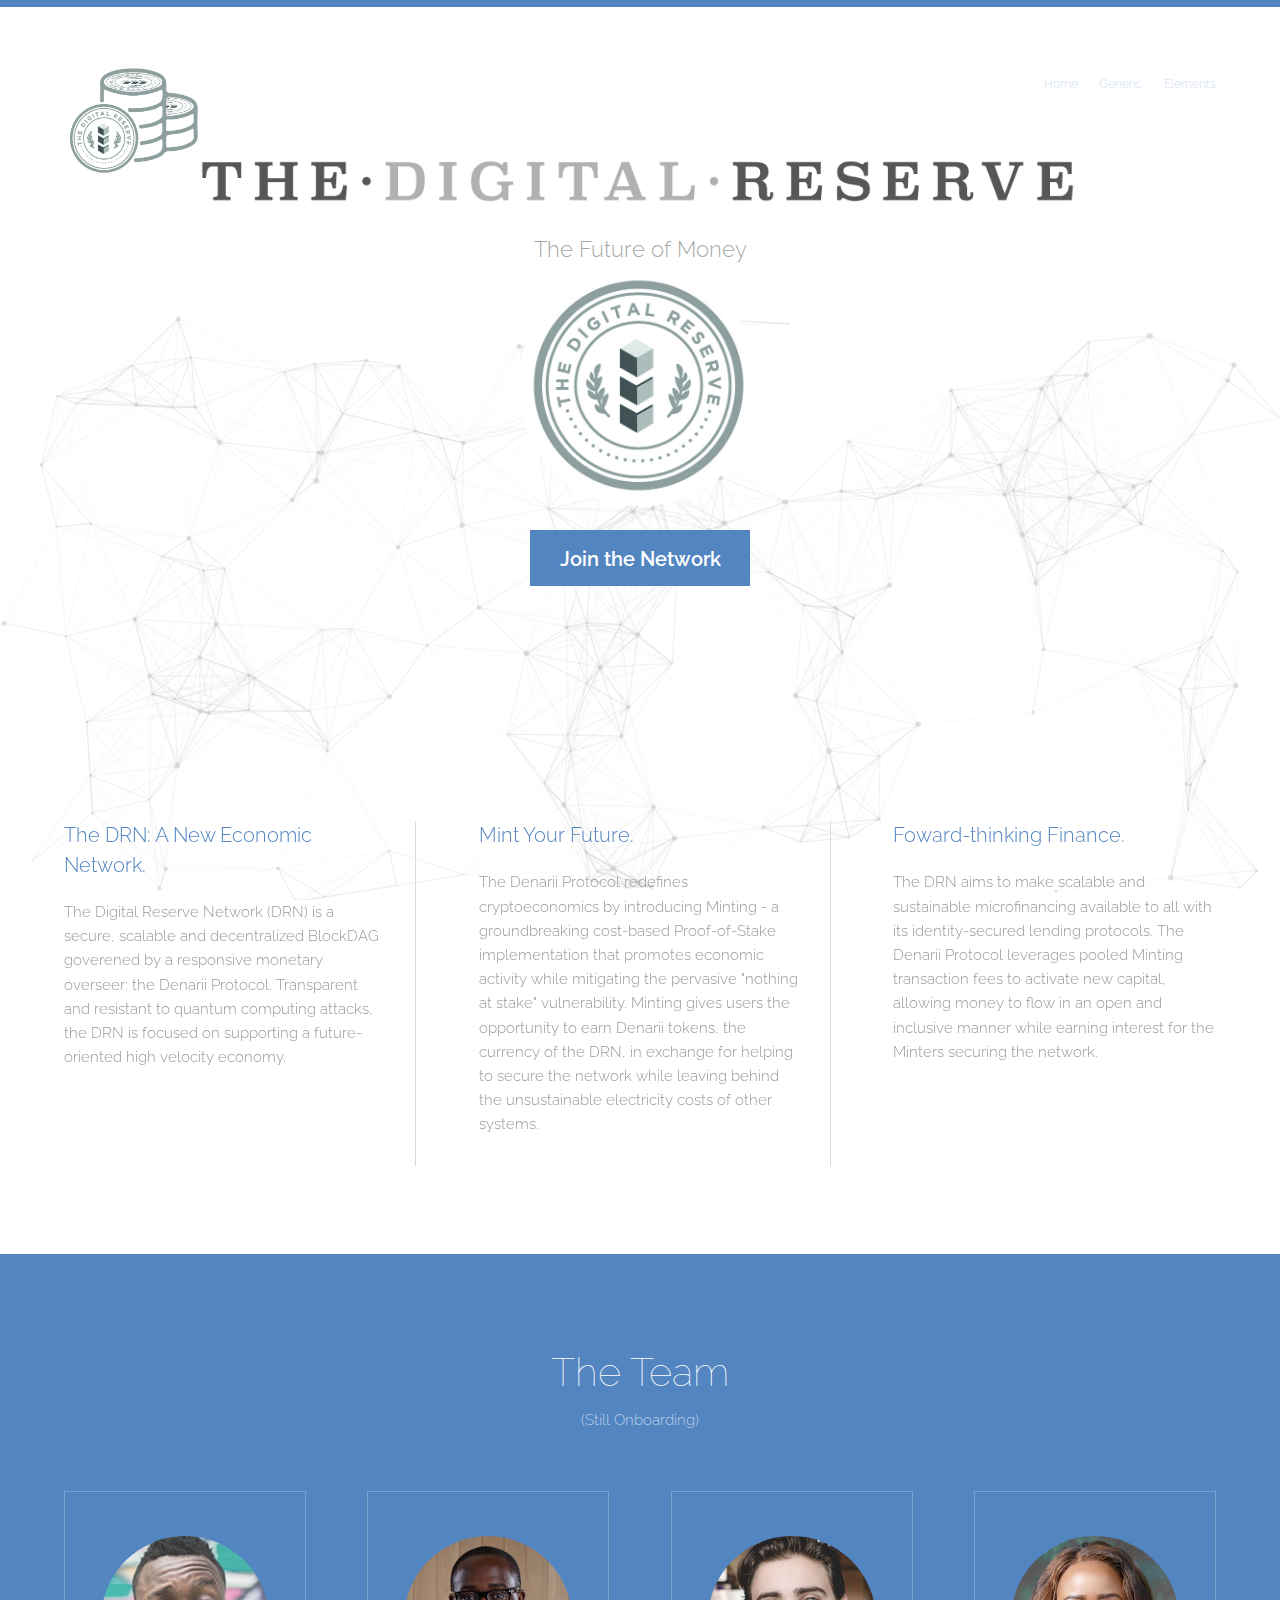
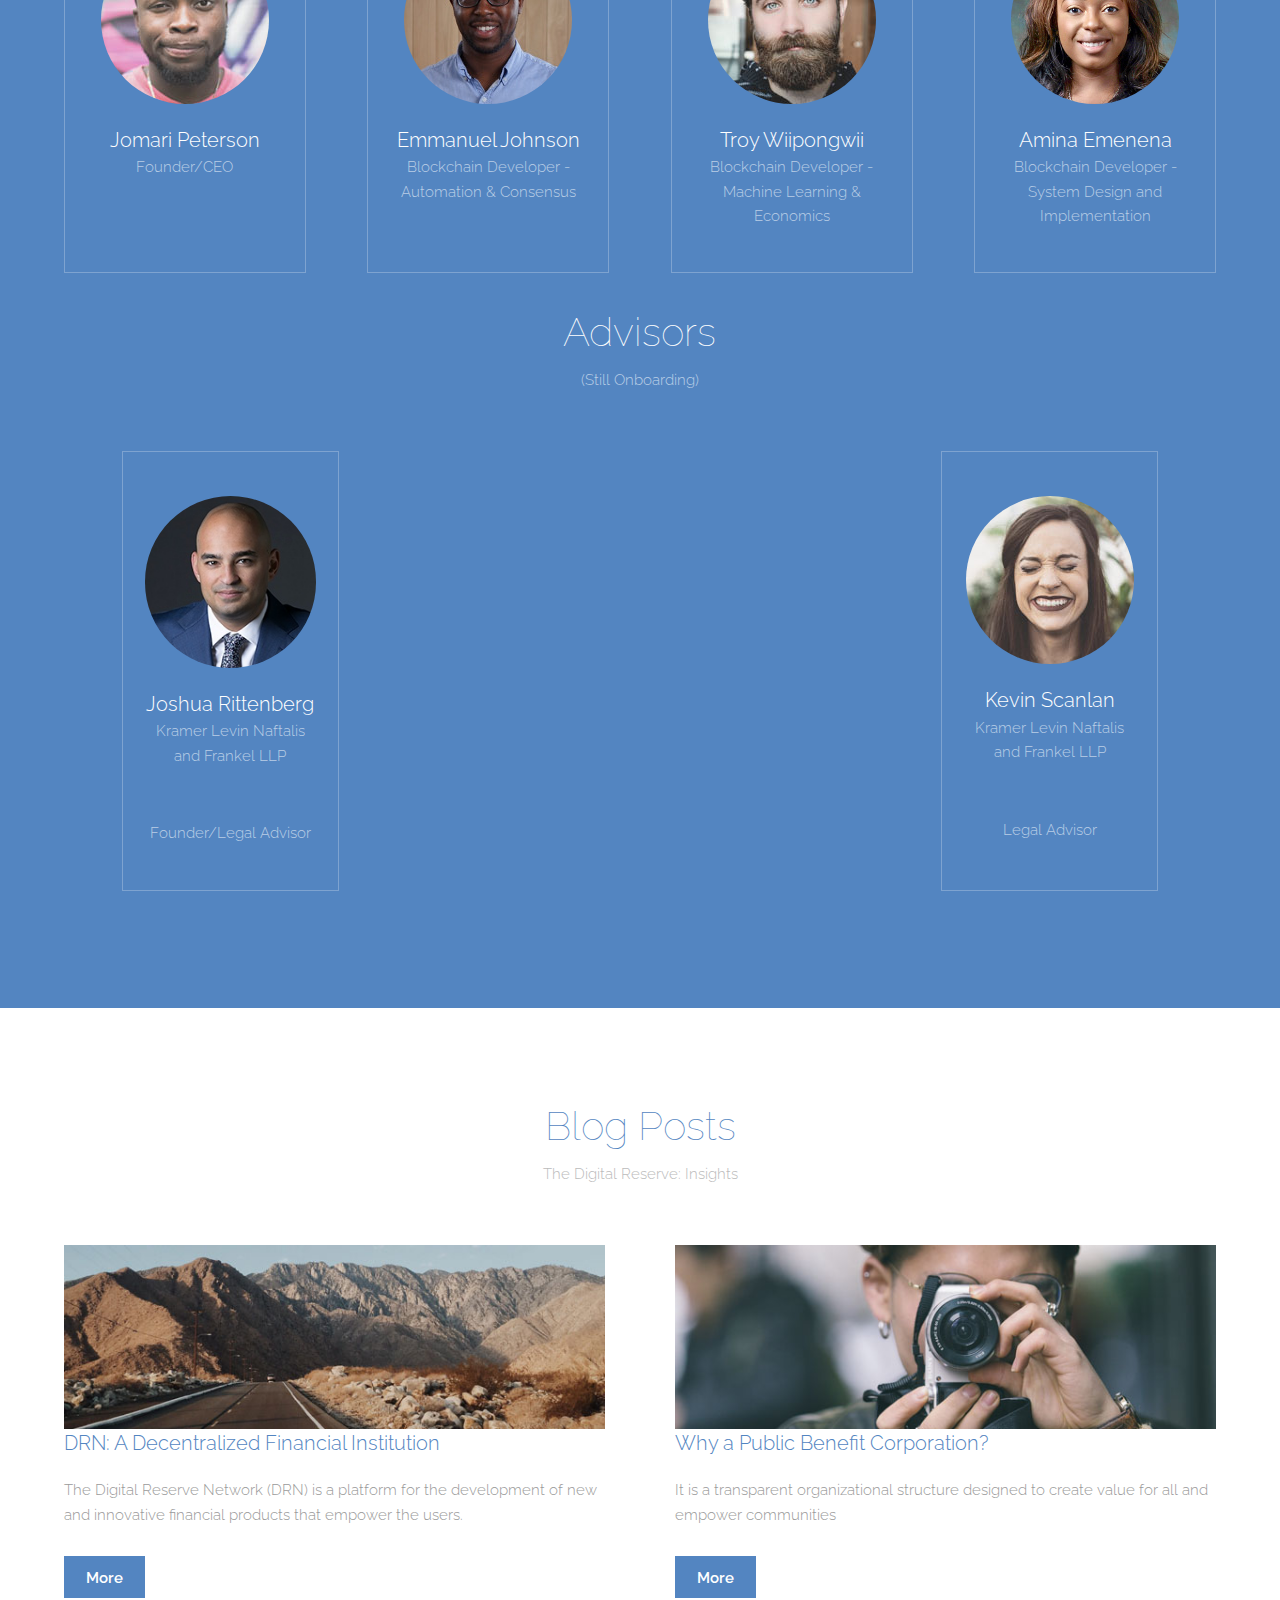
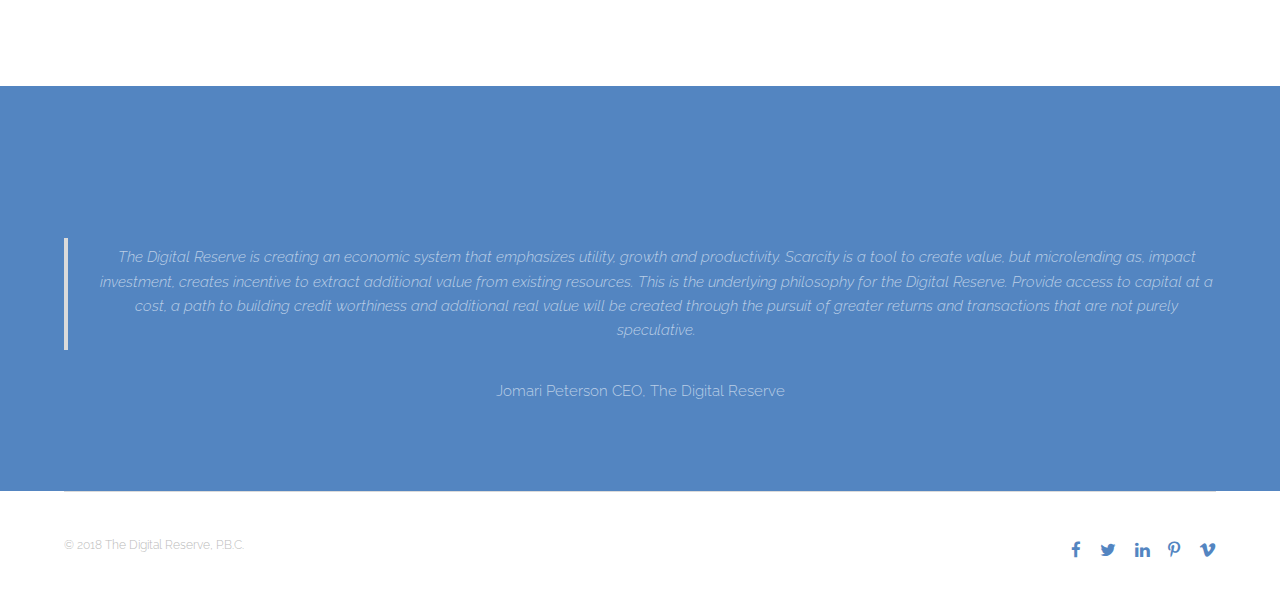
<file: index.html>
<!DOCTYPE HTML>
<!--
	Theory by TEMPLATED
	templated.co @templatedco
	Released for free under the Creative Commons Attribution 3.0 license (templated.co/license)
-->
<html>
	<head>
		<!-- Global site tag (gtag.js) - Google Analytics -->
			<script async src="https://www.googletagmanager.com/gtag/js?id=UA-110458597-1"></script>
			<script>
				window.dataLayer = window.dataLayer || [];
				function gtag(){dataLayer.push(arguments);}
				gtag('js', new Date());

				gtag('config', 'UA-110458597-1');
			</script>
		<!-- Global site tag (gtag.js) - Google Analytics Above-->
		<title>The Digital Reserve</title>
		<meta charset="utf-8" />
		<meta name="viewport" content="width=device-width, initial-scale=1" />
		<script src="assets/js/particles.js"></script>
		<link rel="stylesheet" href="assets/css/main.css" />
		
		<!--icon image-->
		<link rel="apple-touch-icon" sizes="57x57" href="apple-icon-57x57.png">
		<link rel="apple-touch-icon" sizes="60x60" href="apple-icon-60x60.png">
		<link rel="apple-touch-icon" sizes="72x72" href="apple-icon-72x72.png">
		<link rel="apple-touch-icon" sizes="76x76" href="apple-icon-76x76.png">
		<link rel="apple-touch-icon" sizes="114x114" href="apple-icon-114x114.png">
		<link rel="apple-touch-icon" sizes="120x120" href="apple-icon-120x120.png">
		<link rel="apple-touch-icon" sizes="144x144" href="apple-icon-144x144.png">
		<link rel="apple-touch-icon" sizes="152x152" href="apple-icon-152x152.png">
		<link rel="apple-touch-icon" sizes="180x180" href="apple-icon-180x180.png">
		<link rel="icon" type="image/png" sizes="192x192"  href="android-icon-192x192.png">
		<link rel="icon" type="image/png" sizes="32x32" href="favicon-32x32.png">
		<link rel="icon" type="image/png" sizes="96x96" href="favicon-96x96.png">
		<link rel="icon" type="image/png" sizes="16x16" href="favicon-16x16.png">
		<link rel="manifest" href="manifest.json">
		<meta name="msapplication-TileColor" content="#ffffff">
		<meta name="msapplication-TileImage" content="ms-icon-144x144.png">
		<meta name="theme-color" content="#ffffff">
		<!--Icon images above-->
		
	</head>
	<body>

		<!-- Header -->
			<header id="header">
				
				<div class="inner">
					<div class="flex-item image left fit-logo">
							<img src="images/Digital Reserve Stack.png" alt="" />
					</div>
					<!--- <a href="index.html" class="logo">Digital Reserve</a> -->
					<nav id="nav">
						<a href="index.html">Home</a>
						<a href="generic.html">Generic</a>
						<a href="elements.html">Elements</a>
					</nav>
					<a href="#navPanel" class="navPanelToggle"><span class="fa fa-bars"></span></a>
				</div>
				
			</header>

		<!-- Banner -->
			
			<section id="banner" >	
					<div class="inner" >
					<div class="image fit title">
							<img src="images/Digital Reserve Title.png" alt="" />
					</div>
					
				</div>
				<div id="particle">	
					<div id="particles-js"></div>
					<!--<h1>Welcome to Theory</h1>-->
					</br>
					<p style="display:inline; background-color:white;">The Future of Money</p>
					<div class="image round fit coin">	
						<img src="images/Digital Reserve Coin.jpg" alt="" />
					</div>
					</br>
					<ul class="actions">
						<li><a href="#" class="button special big">Join the Network</a></li>
					</ul>
				</div>						
			</section>
		<!-- One -->
			<section id="one" class="wrapper">
				<div class="inner">
					<div class="flex flex-3">
						<article>
							<header>
								<h3>The DRN: A New Economic Network. </h3>
							</header>
							<p> The Digital Reserve Network (DRN) is a secure, scalable and decentralized BlockDAG goverened by a responsive monetary overseer: the Denarii Protocol. Transparent and resistant to quantum computing attacks, the DRN is focused on supporting a future-oriented high velocity economy. </p>
							<footer>
									<!--<a href="#" class="button special">More</a>-->
							</footer>
						</article>
						<article>
							<header>
								<h3>Mint Your Future.</h3>
							</header>
							<p>The Denarii Protocol redefines cryptoeconomics by introducing Minting - a groundbreaking cost-based Proof-of-Stake implementation that promotes economic activity while mitigating the pervasive "nothing at stake" vulnerability. Minting gives users the opportunity to earn Denarii tokens, the currency of the DRN, in exchange for helping to secure the network while leaving behind the unsustainable electricity costs of other systems. </p>
							<footer>
									<!--<a href="#" class="button special">More</a>-->
							</footer>
						</article>
						<article>
							<header>
								<h3>Foward-thinking Finance.</h3>
							</header>
							<p> The DRN aims to make scalable and sustainable microfinancing available to all with its identity-secured lending protocols. The Denarii Protocol leverages pooled Minting transaction fees to activate new capital, allowing money to flow in an open and inclusive manner while earning interest for the Minters securing the network. </p>
							<footer>
									<!--<a href="#" class="button special">More</a>-->
							</footer>
						</article>
					</div>
				</div>
			</section>

		<!-- Two -->
			<section id="two" class="wrapper style1 special">
				<div class="inner">
					<header>
						<h2>The Team</h2>
						<p>(Still Onboarding)</p>
					</header>
					<div class="flex flex-4">
						<div class="box person">
							<div class="image round">
								<img src="images/pic03.jpg" alt="Person 1" />
							</div>
							<h3>Jomari Peterson</h3>
							<p>Founder/CEO</p>
						</div>
						<div class="box person">
							<div class="image round">
								<img src="images/Emmanuel.jpg" alt="Person 2" />
							</div>
							<h3>Emmanuel Johnson</h3>
							<p>Blockchain Developer - Automation & Consensus</p>
						</div>
						<div class="box person">
							<div class="image round">
								<img src="images/pic05.jpg" alt="Person 3" />
							</div>
							<h3>Troy Wiipongwii</h3>
							<p>Blockchain Developer - Machine Learning & Economics</p>
						</div>
						<div class="box person">
							<div class="image round">
								<img src="images/amina.jpg" alt="Person 4" />
							</div>
							<h3>Amina Emenena</h3>
							<p>Blockchain Developer - System Design and Implementation</p>
						</div>
					</div>
					<div class="inner">
					<header>
						<h2>Advisors</h2>
						<p>(Still Onboarding)</p>
					</header>
					<div class="flex flex-4">
						<div class="box person">
							<div class="image round">
								<img src="images/Joshua.jpg" alt="Person 1" />
							</div>
							<h3>Joshua Rittenberg</h3>
							<p>Kramer Levin Naftalis and Frankel LLP</p></br>
							<p>Founder/Legal Advisor</p>
						</div>
						<div class="box person">
							<div class="image round">
								<img src="images/pic04.jpg" alt="Person 2" />
							</div>
							<h3>Kevin Scanlan </h3>
							<p>Kramer Levin Naftalis and Frankel LLP</p></br>
							<p>Legal Advisor </p>
						</div>
					</div>
				</div>
				</div>
			</section>

		<!-- Three -->
			<section id="three" class="wrapper special">
				<div class="inner">
					<header class="align-center">
						<h2>Blog Posts</h2>
						<p>The Digital Reserve: Insights</p>
					</header>
					<div class="flex flex-2">
						<article>
							<div class="image fit">
								<img src="images/pic01.jpg" alt="Pic 01" />
							</div>
							<header>
								<h3>DRN: A Decentralized Financial Institution</h3>
							</header>
							<p>The Digital Reserve Network (DRN) is a platform for the development of new and innovative financial products that empower the users.</p>
							<footer>
								<a href="#" class="button special">More</a>
							</footer>
						</article>
						<article>
							<div class="image fit">
								<img src="images/pic02.jpg" alt="Pic 02" />
							</div>
							<header>
								<h3>Why a Public Benefit Corporation?</h3>
							</header>
							<p> It is a transparent organizational structure designed to create value for all and empower communities</p>
							<footer>
								<a href="#" class="button special">More</a>
							</footer>
						</article>
					</div>
				</div>
			</section>

			<!-- Four -->
			<section id="four" class="wrapper style1 special">
				<div class="inner">
					<h2>The Vision</h2>
					<figure>
					    <blockquote>
					       The Digital Reserve is creating an economic system that emphasizes utility, growth and productivity. Scarcity is a tool to create value, but microlending as, impact investment, creates incentive to extract additional value from existing resources. This is the underlying philosophy for the Digital Reserve. Provide access to capital at a cost, a path to building credit worthiness and additional real value will be created through the pursuit of greater returns and transactions that are not purely speculative.
					    </blockquote>
					    <footer>
					        <cite class="author">Jomari Peterson</cite>
					        <cite class="company">CEO, The Digital Reserve</cite>
					    </footer>
					</figure>
				</div>
			</section>
			
		<!-- Footer -->
			<footer id="footer">
				<div class="inner">
					<div class="flex">
						<div class="copyright">
							&copy; 2018 The Digital Reserve, P.B.C.
						</div>
						<ul class="icons">
							<li><a href="#" class="icon fa-facebook"><span class="label">Facebook</span></a></li>
							<li><a href="#" class="icon fa-twitter"><span class="label">Twitter</span></a></li>
							<li><a href="#" class="icon fa-linkedin"><span class="label">linkedIn</span></a></li>
							<li><a href="#" class="icon fa-pinterest-p"><span class="label">Pinterest</span></a></li>
							<li><a href="#" class="icon fa-vimeo"><span class="label">Vimeo</span></a></li>
						</ul>
					</div>
				</div>
			</footer>

		<!-- Scripts -->
			<script src="assets/js/jquery.min.js"></script>
			<script src="assets/js/skel.min.js"></script>
			<script src="assets/js/util.js"></script>
			<script src="assets/js/main.js"></script>
			<script src="assets/js/particles.js"></script>
			<script src="assets/js/app.js"></script>

			
		<!-- Start of HubSpot Embed Code -->
			<script type="text/javascript" id="hs-script-loader" async defer src="//js.hs-scripts.com/4102485.js"></script>
		<!-- End of HubSpot Embed Code -->

	</body>
</html>
</file>
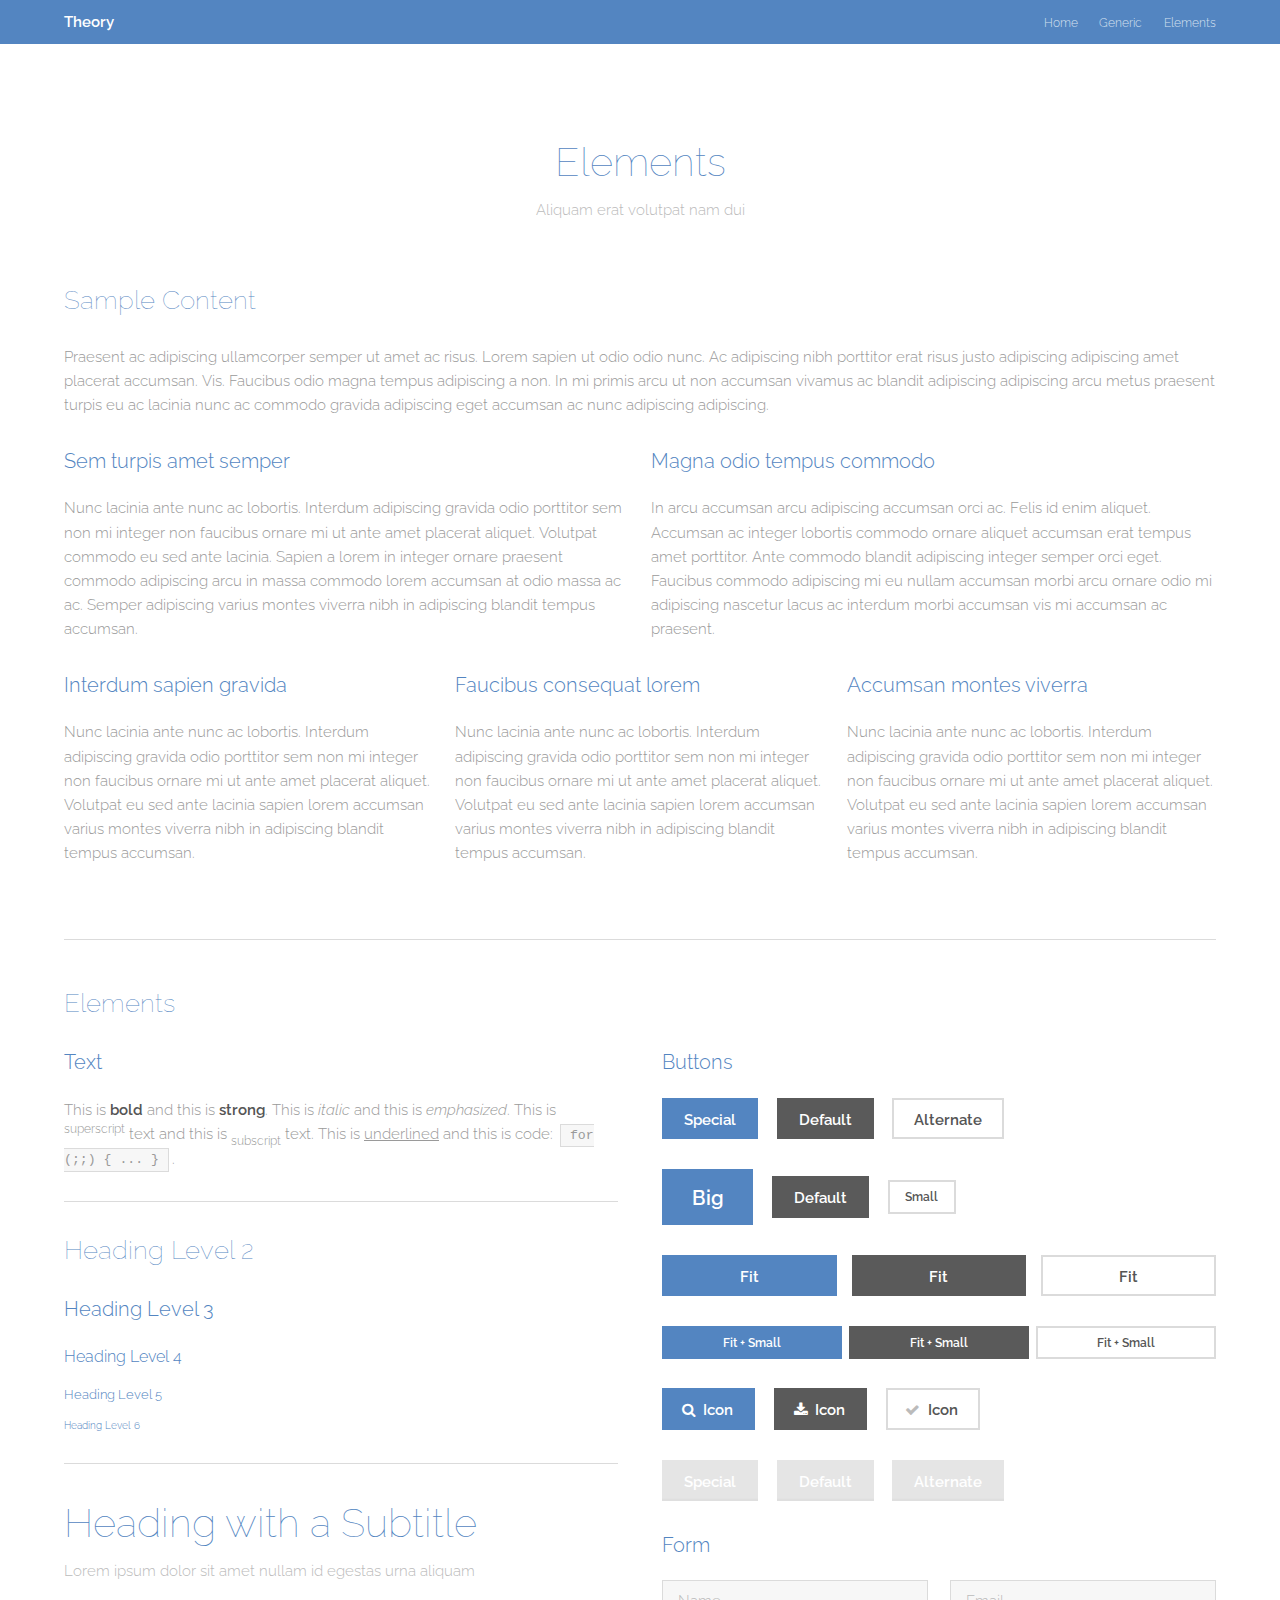
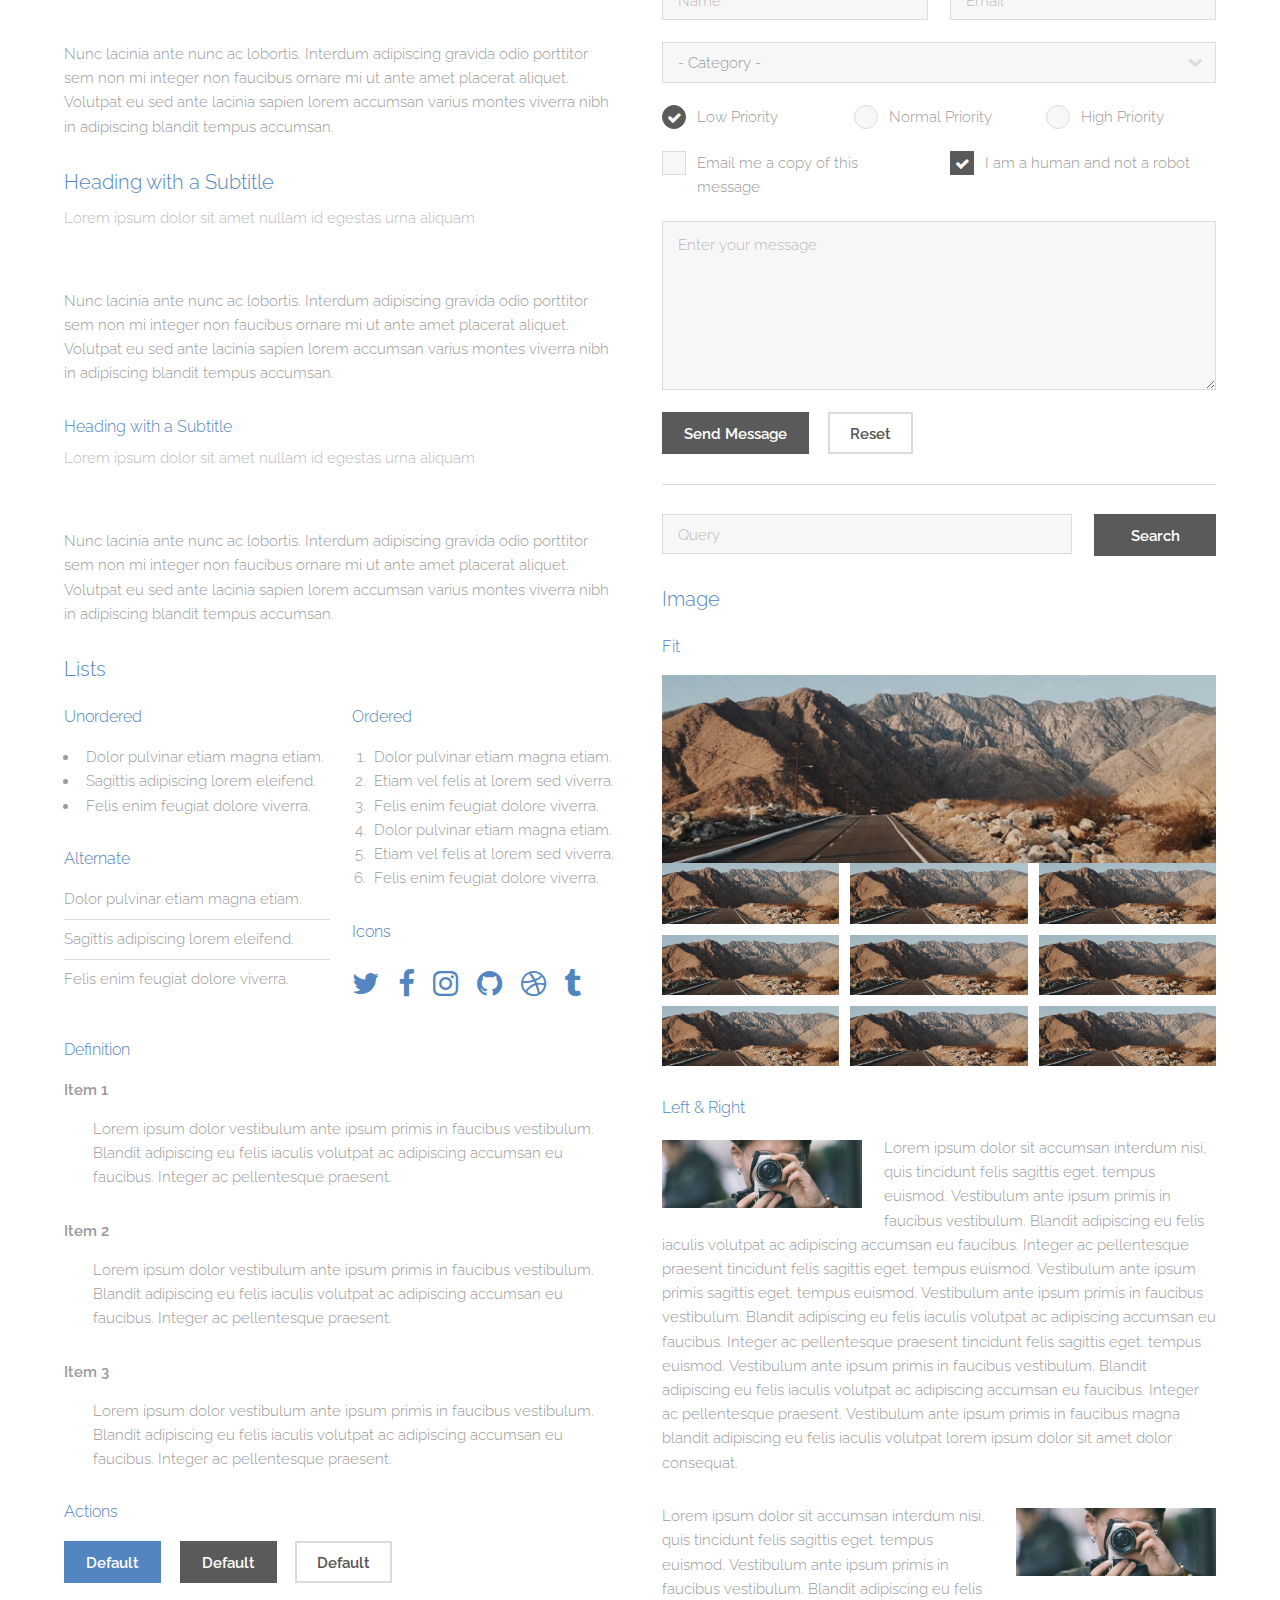
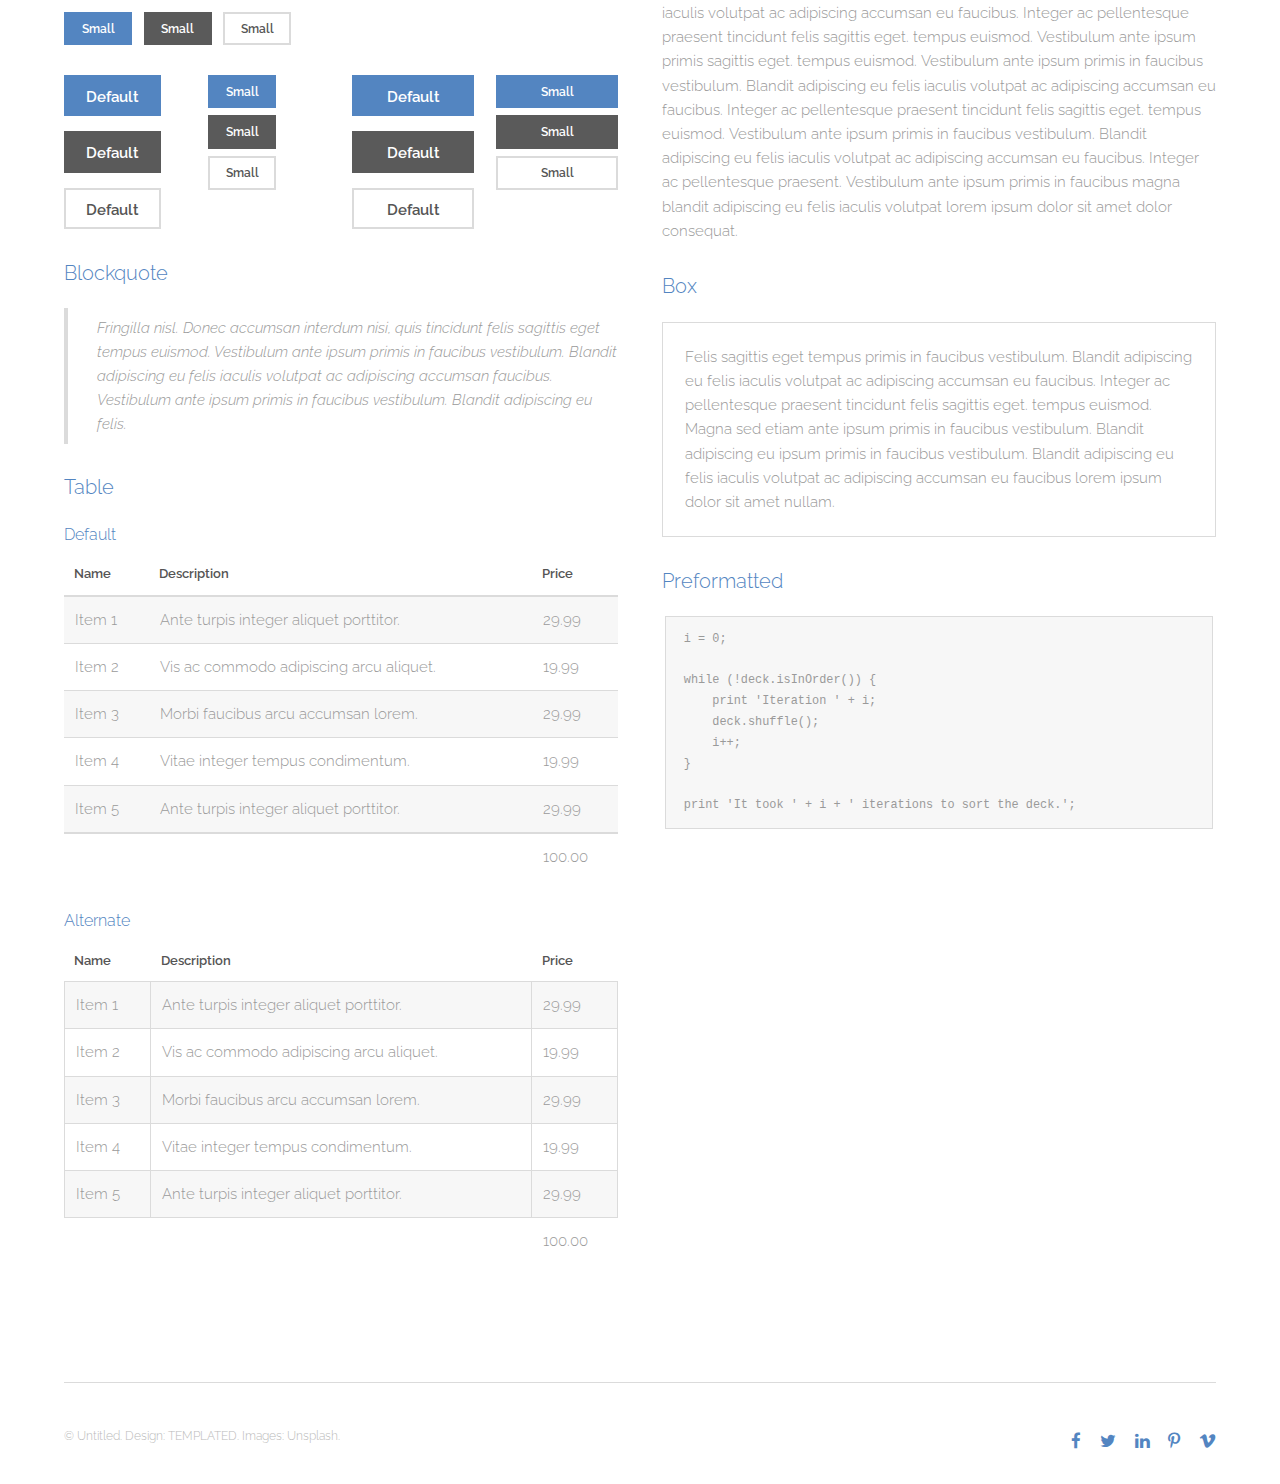
<file: elements.html>
<!DOCTYPE HTML>
<!--
	Theory by TEMPLATED
	templated.co @templatedco
	Released for free under the Creative Commons Attribution 3.0 license (templated.co/license)
-->
<html>
	<head>
		<title>Elements - Theory by TEMPLATED</title>
		<meta charset="utf-8" />
		<meta name="viewport" content="width=device-width, initial-scale=1" />
		<link rel="stylesheet" href="assets/css/main.css" />
	</head>
	<body class="subpage">

		<!-- Header -->
			<header id="header">
				<div class="inner">
					<a href="index.html" class="logo">Theory</a>
					<nav id="nav">
						<a href="index.html">Home</a>
						<a href="generic.html">Generic</a>
						<a href="elements.html">Elements</a>
					</nav>
					<a href="#navPanel" class="navPanelToggle"><span class="fa fa-bars"></span></a>
				</div>
			</header>

		<!-- Main -->
			<section id="main" class="wrapper">
				<div class="inner">
					<header class="align-center">
						<h2>Elements</h2>
						<p>Aliquam erat volutpat nam dui </p>
					</header>

				<!-- Content -->
					<h2 id="content">Sample Content</h2>
					<p>Praesent ac adipiscing ullamcorper semper ut amet ac risus. Lorem sapien ut odio odio nunc. Ac adipiscing nibh porttitor erat risus justo adipiscing adipiscing amet placerat accumsan. Vis. Faucibus odio magna tempus adipiscing a non. In mi primis arcu ut non accumsan vivamus ac blandit adipiscing adipiscing arcu metus praesent turpis eu ac lacinia nunc ac commodo gravida adipiscing eget accumsan ac nunc adipiscing adipiscing.</p>
					<div class="row">
						<div class="6u 12u$(small)">
							<h3>Sem turpis amet semper</h3>
							<p>Nunc lacinia ante nunc ac lobortis. Interdum adipiscing gravida odio porttitor sem non mi integer non faucibus ornare mi ut ante amet placerat aliquet. Volutpat commodo eu sed ante lacinia. Sapien a lorem in integer ornare praesent commodo adipiscing arcu in massa commodo lorem accumsan at odio massa ac ac. Semper adipiscing varius montes viverra nibh in adipiscing blandit tempus accumsan.</p>
						</div>
						<div class="6u$ 12u$(small)">
							<h3>Magna odio tempus commodo</h3>
							<p>In arcu accumsan arcu adipiscing accumsan orci ac. Felis id enim aliquet. Accumsan ac integer lobortis commodo ornare aliquet accumsan erat tempus amet porttitor. Ante commodo blandit adipiscing integer semper orci eget. Faucibus commodo adipiscing mi eu nullam accumsan morbi arcu ornare odio mi adipiscing nascetur lacus ac interdum morbi accumsan vis mi accumsan ac praesent.</p>
						</div>
						<!-- Break -->
						<div class="4u 12u$(medium)">
							<h3>Interdum sapien gravida</h3>
							<p>Nunc lacinia ante nunc ac lobortis. Interdum adipiscing gravida odio porttitor sem non mi integer non faucibus ornare mi ut ante amet placerat aliquet. Volutpat eu sed ante lacinia sapien lorem accumsan varius montes viverra nibh in adipiscing blandit tempus accumsan.</p>
						</div>
						<div class="4u 12u$(medium)">
							<h3>Faucibus consequat lorem</h3>
							<p>Nunc lacinia ante nunc ac lobortis. Interdum adipiscing gravida odio porttitor sem non mi integer non faucibus ornare mi ut ante amet placerat aliquet. Volutpat eu sed ante lacinia sapien lorem accumsan varius montes viverra nibh in adipiscing blandit tempus accumsan.</p>
						</div>
						<div class="4u$ 12u$(medium)">
							<h3>Accumsan montes viverra</h3>
							<p>Nunc lacinia ante nunc ac lobortis. Interdum adipiscing gravida odio porttitor sem non mi integer non faucibus ornare mi ut ante amet placerat aliquet. Volutpat eu sed ante lacinia sapien lorem accumsan varius montes viverra nibh in adipiscing blandit tempus accumsan.</p>
						</div>
					</div>

				<hr class="major" />

				<!-- Elements -->
					<h2 id="elements">Elements</h2>
					<div class="row 200%">
						<div class="6u 12u$(medium)">

							<!-- Text stuff -->
								<h3>Text</h3>
								<p>This is <b>bold</b> and this is <strong>strong</strong>. This is <i>italic</i> and this is <em>emphasized</em>.
								This is <sup>superscript</sup> text and this is <sub>subscript</sub> text.
								This is <u>underlined</u> and this is code: <code>for (;;) { ... }</code>.</p>
								<hr />
								<h2>Heading Level 2</h2>
								<h3>Heading Level 3</h3>
								<h4>Heading Level 4</h4>
								<h5>Heading Level 5</h5>
								<h6>Heading Level 6</h6>
								<hr />
								<header>
									<h2>Heading with a Subtitle</h2>
									<p>Lorem ipsum dolor sit amet nullam id egestas urna aliquam</p>
								</header>
								<p>Nunc lacinia ante nunc ac lobortis. Interdum adipiscing gravida odio porttitor sem non mi integer non faucibus ornare mi ut ante amet placerat aliquet. Volutpat eu sed ante lacinia sapien lorem accumsan varius montes viverra nibh in adipiscing blandit tempus accumsan.</p>
								<header>
									<h3>Heading with a Subtitle</h3>
									<p>Lorem ipsum dolor sit amet nullam id egestas urna aliquam</p>
								</header>
								<p>Nunc lacinia ante nunc ac lobortis. Interdum adipiscing gravida odio porttitor sem non mi integer non faucibus ornare mi ut ante amet placerat aliquet. Volutpat eu sed ante lacinia sapien lorem accumsan varius montes viverra nibh in adipiscing blandit tempus accumsan.</p>
								<header>
									<h4>Heading with a Subtitle</h4>
									<p>Lorem ipsum dolor sit amet nullam id egestas urna aliquam</p>
								</header>
								<p>Nunc lacinia ante nunc ac lobortis. Interdum adipiscing gravida odio porttitor sem non mi integer non faucibus ornare mi ut ante amet placerat aliquet. Volutpat eu sed ante lacinia sapien lorem accumsan varius montes viverra nibh in adipiscing blandit tempus accumsan.</p>

							<!-- Lists -->
								<h3>Lists</h3>
								<div class="row">
									<div class="6u 12u$(small)">

										<h4>Unordered</h4>
										<ul>
											<li>Dolor pulvinar etiam magna etiam.</li>
											<li>Sagittis adipiscing lorem eleifend.</li>
											<li>Felis enim feugiat dolore viverra.</li>
										</ul>

										<h4>Alternate</h4>
										<ul class="alt">
											<li>Dolor pulvinar etiam magna etiam.</li>
											<li>Sagittis adipiscing lorem eleifend.</li>
											<li>Felis enim feugiat dolore viverra.</li>
										</ul>

									</div>
									<div class="6u$ 12u$(small)">

										<h4>Ordered</h4>
										<ol>
											<li>Dolor pulvinar etiam magna etiam.</li>
											<li>Etiam vel felis at lorem sed viverra.</li>
											<li>Felis enim feugiat dolore viverra.</li>
											<li>Dolor pulvinar etiam magna etiam.</li>
											<li>Etiam vel felis at lorem sed viverra.</li>
											<li>Felis enim feugiat dolore viverra.</li>
										</ol>

										<h4>Icons</h4>
										<ul class="icons">
											<li><a href="#" class="icon fa-twitter"><span class="label">Twitter</span></a></li>
											<li><a href="#" class="icon fa-facebook"><span class="label">Facebook</span></a></li>
											<li><a href="#" class="icon fa-instagram"><span class="label">Instagram</span></a></li>
											<li><a href="#" class="icon fa-github"><span class="label">Github</span></a></li>
											<li><a href="#" class="icon fa-dribbble"><span class="label">Dribbble</span></a></li>
											<li><a href="#" class="icon fa-tumblr"><span class="label">Tumblr</span></a></li>
										</ul>

									</div>
								</div>
								<h4>Definition</h4>
								<dl>
									<dt>Item 1</dt>
									<dd>
										<p>Lorem ipsum dolor vestibulum ante ipsum primis in faucibus vestibulum. Blandit adipiscing eu felis iaculis volutpat ac adipiscing accumsan eu faucibus. Integer ac pellentesque praesent.</p>
									</dd>
									<dt>Item 2</dt>
									<dd>
										<p>Lorem ipsum dolor vestibulum ante ipsum primis in faucibus vestibulum. Blandit adipiscing eu felis iaculis volutpat ac adipiscing accumsan eu faucibus. Integer ac pellentesque praesent.</p>
									</dd>
									<dt>Item 3</dt>
									<dd>
										<p>Lorem ipsum dolor vestibulum ante ipsum primis in faucibus vestibulum. Blandit adipiscing eu felis iaculis volutpat ac adipiscing accumsan eu faucibus. Integer ac pellentesque praesent.</p>
									</dd>
								</dl>

								<h4>Actions</h4>
								<ul class="actions">
									<li><a href="#" class="button special">Default</a></li>
									<li><a href="#" class="button">Default</a></li>
									<li><a href="#" class="button alt">Default</a></li>
								</ul>
								<ul class="actions small">
									<li><a href="#" class="button special small">Small</a></li>
									<li><a href="#" class="button small">Small</a></li>
									<li><a href="#" class="button alt small">Small</a></li>
								</ul>
								<div class="row">
									<div class="3u 12u$(small)">
										<ul class="actions vertical">
											<li><a href="#" class="button special">Default</a></li>
											<li><a href="#" class="button">Default</a></li>
											<li><a href="#" class="button alt">Default</a></li>
										</ul>
									</div>
									<div class="3u 12u$(small)">
										<ul class="actions vertical small">
											<li><a href="#" class="button special small">Small</a></li>
											<li><a href="#" class="button small">Small</a></li>
											<li><a href="#" class="button alt small">Small</a></li>
										</ul>
									</div>
									<div class="3u 12u$(small)">
										<ul class="actions vertical">
											<li><a href="#" class="button special fit">Default</a></li>
											<li><a href="#" class="button fit">Default</a></li>
											<li><a href="#" class="button alt fit">Default</a></li>
										</ul>
									</div>
									<div class="3u$ 12u$(small)">
										<ul class="actions vertical small">
											<li><a href="#" class="button special small fit">Small</a></li>
											<li><a href="#" class="button small fit">Small</a></li>
											<li><a href="#" class="button alt small fit">Small</a></li>
										</ul>
									</div>
								</div>

							<!-- Blockquote -->
								<h3>Blockquote</h3>
								<blockquote>Fringilla nisl. Donec accumsan interdum nisi, quis tincidunt felis sagittis eget tempus euismod. Vestibulum ante ipsum primis in faucibus vestibulum. Blandit adipiscing eu felis iaculis volutpat ac adipiscing accumsan faucibus. Vestibulum ante ipsum primis in faucibus vestibulum. Blandit adipiscing eu felis.</blockquote>

							<!-- Table -->
								<h3>Table</h3>

								<h4>Default</h4>
								<div class="table-wrapper">
									<table>
										<thead>
											<tr>
												<th>Name</th>
												<th>Description</th>
												<th>Price</th>
											</tr>
										</thead>
										<tbody>
											<tr>
												<td>Item 1</td>
												<td>Ante turpis integer aliquet porttitor.</td>
												<td>29.99</td>
											</tr>
											<tr>
												<td>Item 2</td>
												<td>Vis ac commodo adipiscing arcu aliquet.</td>
												<td>19.99</td>
											</tr>
											<tr>
												<td>Item 3</td>
												<td> Morbi faucibus arcu accumsan lorem.</td>
												<td>29.99</td>
											</tr>
											<tr>
												<td>Item 4</td>
												<td>Vitae integer tempus condimentum.</td>
												<td>19.99</td>
											</tr>
											<tr>
												<td>Item 5</td>
												<td>Ante turpis integer aliquet porttitor.</td>
												<td>29.99</td>
											</tr>
										</tbody>
										<tfoot>
											<tr>
												<td colspan="2"></td>
												<td>100.00</td>
											</tr>
										</tfoot>
									</table>
								</div>

								<h4>Alternate</h4>
								<div class="table-wrapper">
									<table class="alt">
										<thead>
											<tr>
												<th>Name</th>
												<th>Description</th>
												<th>Price</th>
											</tr>
										</thead>
										<tbody>
											<tr>
												<td>Item 1</td>
												<td>Ante turpis integer aliquet porttitor.</td>
												<td>29.99</td>
											</tr>
											<tr>
												<td>Item 2</td>
												<td>Vis ac commodo adipiscing arcu aliquet.</td>
												<td>19.99</td>
											</tr>
											<tr>
												<td>Item 3</td>
												<td> Morbi faucibus arcu accumsan lorem.</td>
												<td>29.99</td>
											</tr>
											<tr>
												<td>Item 4</td>
												<td>Vitae integer tempus condimentum.</td>
												<td>19.99</td>
											</tr>
											<tr>
												<td>Item 5</td>
												<td>Ante turpis integer aliquet porttitor.</td>
												<td>29.99</td>
											</tr>
										</tbody>
										<tfoot>
											<tr>
												<td colspan="2"></td>
												<td>100.00</td>
											</tr>
										</tfoot>
									</table>
								</div>

						</div>
						<div class="6u$ 12u$(medium)">

							<!-- Buttons -->
								<h3>Buttons</h3>
								<ul class="actions">
									<li><a href="#" class="button special">Special</a></li>
									<li><a href="#" class="button">Default</a></li>
									<li><a href="#" class="button alt">Alternate</a></li>
								</ul>
								<ul class="actions">
									<li><a href="#" class="button special big">Big</a></li>
									<li><a href="#" class="button">Default</a></li>
									<li><a href="#" class="button alt small">Small</a></li>
								</ul>
								<ul class="actions fit">
									<li><a href="#" class="button special fit">Fit</a></li>
									<li><a href="#" class="button fit">Fit</a></li>
									<li><a href="#" class="button alt fit">Fit</a></li>
								</ul>
								<ul class="actions fit small">
									<li><a href="#" class="button special fit small">Fit + Small</a></li>
									<li><a href="#" class="button fit small">Fit + Small</a></li>
									<li><a href="#" class="button alt fit small">Fit + Small</a></li>
								</ul>
								<ul class="actions">
									<li><a href="#" class="button special icon fa-search">Icon</a></li>
									<li><a href="#" class="button icon fa-download">Icon</a></li>
									<li><a href="#" class="button alt icon fa-check">Icon</a></li>
								</ul>
								<ul class="actions">
									<li><span class="button special disabled">Special</span></li>
									<li><span class="button disabled">Default</span></li>
									<li><span class="button alt disabled">Alternate</span></li>
								</ul>

							<!-- Form -->
								<h3>Form</h3>

								<form method="post" action="#">
									<div class="row uniform">
										<div class="6u 12u$(xsmall)">
											<input type="text" name="name" id="name" value="" placeholder="Name" />
										</div>
										<div class="6u$ 12u$(xsmall)">
											<input type="email" name="email" id="email" value="" placeholder="Email" />
										</div>
										<!-- Break -->
										<div class="12u$">
											<div class="select-wrapper">
												<select name="category" id="category">
													<option value="">- Category -</option>
													<option value="1">Manufacturing</option>
													<option value="1">Shipping</option>
													<option value="1">Administration</option>
													<option value="1">Human Resources</option>
												</select>
											</div>
										</div>
										<!-- Break -->
										<div class="4u 12u$(small)">
											<input type="radio" id="priority-low" name="priority" checked>
											<label for="priority-low">Low Priority</label>
										</div>
										<div class="4u 12u$(small)">
											<input type="radio" id="priority-normal" name="priority">
											<label for="priority-normal">Normal Priority</label>
										</div>
										<div class="4u$ 12u$(small)">
											<input type="radio" id="priority-high" name="priority">
											<label for="priority-high">High Priority</label>
										</div>
										<!-- Break -->
										<div class="6u 12u$(small)">
											<input type="checkbox" id="copy" name="copy">
											<label for="copy">Email me a copy of this message</label>
										</div>
										<div class="6u$ 12u$(small)">
											<input type="checkbox" id="human" name="human" checked>
											<label for="human">I am a human and not a robot</label>
										</div>
										<!-- Break -->
										<div class="12u$">
											<textarea name="message" id="message" placeholder="Enter your message" rows="6"></textarea>
										</div>
										<!-- Break -->
										<div class="12u$">
											<ul class="actions">
												<li><input type="submit" value="Send Message" /></li>
												<li><input type="reset" value="Reset" class="alt" /></li>
											</ul>
										</div>
									</div>
								</form>

								<hr />

								<form method="post" action="#">
									<div class="row uniform">
										<div class="9u 12u$(small)">
											<input type="text" name="query" id="query" value="" placeholder="Query" />
										</div>
										<div class="3u$ 12u$(small)">
											<input type="submit" value="Search" class="fit" />
										</div>
									</div>
								</form>

							<!-- Image -->
								<h3>Image</h3>

								<h4>Fit</h4>
								<span class="image fit"><img src="images/pic01.jpg" alt="" /></span>
								<div class="box alt">
									<div class="row 50% uniform">
										<div class="4u"><span class="image fit"><img src="images/pic01.jpg" alt="" /></span></div>
										<div class="4u"><span class="image fit"><img src="images/pic01.jpg" alt="" /></span></div>
										<div class="4u$"><span class="image fit"><img src="images/pic01.jpg" alt="" /></span></div>
										<!-- Break -->
										<div class="4u"><span class="image fit"><img src="images/pic01.jpg" alt="" /></span></div>
										<div class="4u"><span class="image fit"><img src="images/pic01.jpg" alt="" /></span></div>
										<div class="4u$"><span class="image fit"><img src="images/pic01.jpg" alt="" /></span></div>
										<!-- Break -->
										<div class="4u"><span class="image fit"><img src="images/pic01.jpg" alt="" /></span></div>
										<div class="4u"><span class="image fit"><img src="images/pic01.jpg" alt="" /></span></div>
										<div class="4u$"><span class="image fit"><img src="images/pic01.jpg" alt="" /></span></div>
									</div>
								</div>

								<h4>Left &amp; Right</h4>
								<p><span class="image left"><img src="images/pic02.jpg" alt="" /></span>Lorem ipsum dolor sit accumsan interdum nisi, quis tincidunt felis sagittis eget. tempus euismod. Vestibulum ante ipsum primis in faucibus vestibulum. Blandit adipiscing eu felis iaculis volutpat ac adipiscing accumsan eu faucibus. Integer ac pellentesque praesent tincidunt felis sagittis eget. tempus euismod. Vestibulum ante ipsum primis sagittis eget. tempus euismod. Vestibulum ante ipsum primis in faucibus vestibulum. Blandit adipiscing eu felis iaculis volutpat ac adipiscing accumsan eu faucibus. Integer ac pellentesque praesent tincidunt felis sagittis eget. tempus euismod. Vestibulum ante ipsum primis in faucibus vestibulum. Blandit adipiscing eu felis iaculis volutpat ac adipiscing accumsan eu faucibus. Integer ac pellentesque praesent. Vestibulum ante ipsum primis in faucibus magna blandit adipiscing eu felis iaculis volutpat lorem ipsum dolor sit amet dolor consequat.</p>
								<p><span class="image right"><img src="images/pic02.jpg" alt="" /></span>Lorem ipsum dolor sit accumsan interdum nisi, quis tincidunt felis sagittis eget. tempus euismod. Vestibulum ante ipsum primis in faucibus vestibulum. Blandit adipiscing eu felis iaculis volutpat ac adipiscing accumsan eu faucibus. Integer ac pellentesque praesent tincidunt felis sagittis eget. tempus euismod. Vestibulum ante ipsum primis sagittis eget. tempus euismod. Vestibulum ante ipsum primis in faucibus vestibulum. Blandit adipiscing eu felis iaculis volutpat ac adipiscing accumsan eu faucibus. Integer ac pellentesque praesent tincidunt felis sagittis eget. tempus euismod. Vestibulum ante ipsum primis in faucibus vestibulum. Blandit adipiscing eu felis iaculis volutpat ac adipiscing accumsan eu faucibus. Integer ac pellentesque praesent. Vestibulum ante ipsum primis in faucibus magna blandit adipiscing eu felis iaculis volutpat lorem ipsum dolor sit amet dolor consequat.</p>

							<!-- Box -->
								<h3>Box</h3>
								<div class="box">
									<p>Felis sagittis eget tempus primis in faucibus vestibulum. Blandit adipiscing eu felis iaculis volutpat ac adipiscing accumsan eu faucibus. Integer ac pellentesque praesent tincidunt felis sagittis eget. tempus euismod. Magna sed etiam ante ipsum primis in faucibus vestibulum. Blandit adipiscing eu ipsum primis in faucibus vestibulum. Blandit adipiscing eu felis iaculis volutpat ac adipiscing accumsan eu faucibus lorem ipsum dolor sit amet nullam.</p>
								</div>

							<!-- Preformatted Code -->
								<h3>Preformatted</h3>
								<pre><code>i = 0;

while (!deck.isInOrder()) {
    print 'Iteration ' + i;
    deck.shuffle();
    i++;
}

print 'It took ' + i + ' iterations to sort the deck.';
</code></pre>

						</div>
					</div>

				</div>
			</section>

		<!-- Footer -->
			<footer id="footer">
				<div class="inner">
					<div class="flex">
						<div class="copyright">
							&copy; Untitled. Design: <a href="https://templated.co">TEMPLATED</a>. Images: <a href="https://unsplash.com">Unsplash</a>.
						</div>
						<ul class="icons">
							<li><a href="#" class="icon fa-facebook"><span class="label">Facebook</span></a></li>
							<li><a href="#" class="icon fa-twitter"><span class="label">Twitter</span></a></li>
							<li><a href="#" class="icon fa-linkedin"><span class="label">linkedIn</span></a></li>
							<li><a href="#" class="icon fa-pinterest-p"><span class="label">Pinterest</span></a></li>
							<li><a href="#" class="icon fa-vimeo"><span class="label">Vimeo</span></a></li>
						</ul>
					</div>
				</div>
			</footer>

		<!-- Scripts -->
			<script src="assets/js/jquery.min.js"></script>
			<script src="assets/js/skel.min.js"></script>
			<script src="assets/js/util.js"></script>
			<script src="assets/js/main.js"></script>

	</body>
</html>
</file>
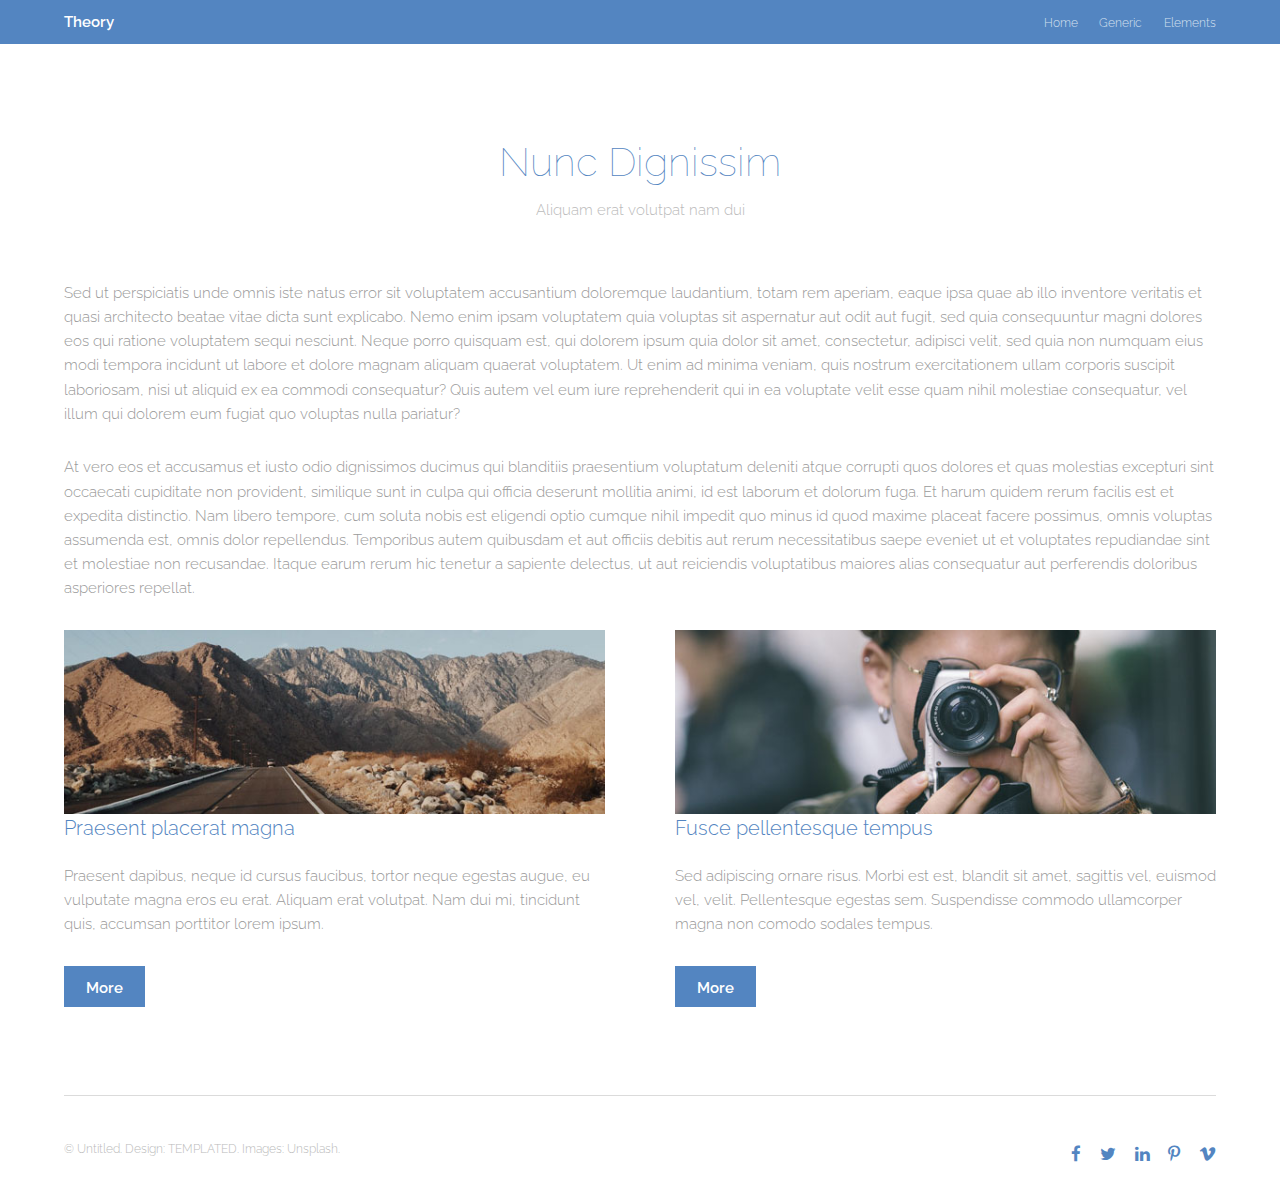
<file: generic.html>
<!DOCTYPE HTML>
<!--
	Theory by TEMPLATED
	templated.co @templatedco
	Released for free under the Creative Commons Attribution 3.0 license (templated.co/license)
-->
<html>
	<head>
		<title>Generic - Theory by TEMPLATED</title>
		<meta charset="utf-8" />
		<meta name="viewport" content="width=device-width, initial-scale=1" />
		<link rel="stylesheet" href="assets/css/main.css" />
	</head>
	<body class="subpage">

		<!-- Header -->
			<header id="header">
				<div class="inner">
					<a href="index.html" class="logo">Theory</a>
					<nav id="nav">
						<a href="index.html">Home</a>
						<a href="generic.html">Generic</a>
						<a href="elements.html">Elements</a>
					</nav>
					<a href="#navPanel" class="navPanelToggle"><span class="fa fa-bars"></span></a>
				</div>
			</header>

		<!-- Three -->
			<section id="three" class="wrapper">
				<div class="inner">
					<header class="align-center">
						<h2>Nunc Dignissim</h2>
						<p>Aliquam erat volutpat nam dui </p>
					</header>
					<p>Sed ut perspiciatis unde omnis iste natus error sit voluptatem accusantium doloremque laudantium, totam rem aperiam, eaque ipsa quae ab illo inventore veritatis et quasi architecto beatae vitae dicta sunt explicabo. Nemo enim ipsam voluptatem quia voluptas sit aspernatur aut odit aut fugit, sed quia consequuntur magni dolores eos qui ratione voluptatem sequi nesciunt. Neque porro quisquam est, qui dolorem ipsum quia dolor sit amet, consectetur, adipisci velit, sed quia non numquam eius modi tempora incidunt ut labore et dolore magnam aliquam quaerat voluptatem. Ut enim ad minima veniam, quis nostrum exercitationem ullam corporis suscipit laboriosam, nisi ut aliquid ex ea commodi consequatur? Quis autem vel eum iure reprehenderit qui in ea voluptate velit esse quam nihil molestiae consequatur, vel illum qui dolorem eum fugiat quo voluptas nulla pariatur?</p>
					<p>At vero eos et accusamus et iusto odio dignissimos ducimus qui blanditiis praesentium voluptatum deleniti atque corrupti quos dolores et quas molestias excepturi sint occaecati cupiditate non provident, similique sunt in culpa qui officia deserunt mollitia animi, id est laborum et dolorum fuga. Et harum quidem rerum facilis est et expedita distinctio. Nam libero tempore, cum soluta nobis est eligendi optio cumque nihil impedit quo minus id quod maxime placeat facere possimus, omnis voluptas assumenda est, omnis dolor repellendus. Temporibus autem quibusdam et aut officiis debitis aut rerum necessitatibus saepe eveniet ut et voluptates repudiandae sint et molestiae non recusandae. Itaque earum rerum hic tenetur a sapiente delectus, ut aut reiciendis voluptatibus maiores alias consequatur aut perferendis doloribus asperiores repellat.</p>
					<div class="flex flex-2">
						<article>
							<div class="image fit">
								<img src="images/pic01.jpg" alt="Pic 01" />
							</div>
							<header>
								<h3>Praesent placerat magna</h3>
							</header>
							<p>Praesent dapibus, neque id cursus faucibus, tortor neque egestas augue, eu vulputate magna eros eu erat. Aliquam erat volutpat. Nam dui mi, tincidunt quis, accumsan porttitor lorem ipsum.</p>
							<footer>
								<a href="#" class="button special">More</a>
							</footer>
						</article>
						<article>
							<div class="image fit">
								<img src="images/pic02.jpg" alt="Pic 02" />
							</div>
							<header>
								<h3>Fusce pellentesque tempus</h3>
							</header>
							<p>Sed adipiscing ornare risus. Morbi est est, blandit sit amet, sagittis vel, euismod vel, velit. Pellentesque egestas sem. Suspendisse commodo ullamcorper magna non comodo sodales tempus.</p>
							<footer>
								<a href="#" class="button special">More</a>
							</footer>
						</article>
					</div>
				</div>
			</section>

		<!-- Footer -->
			<footer id="footer">
				<div class="inner">
					<div class="flex">
						<div class="copyright">
							&copy; Untitled. Design: <a href="https://templated.co">TEMPLATED</a>. Images: <a href="https://unsplash.com">Unsplash</a>.
						</div>
						<ul class="icons">
							<li><a href="#" class="icon fa-facebook"><span class="label">Facebook</span></a></li>
							<li><a href="#" class="icon fa-twitter"><span class="label">Twitter</span></a></li>
							<li><a href="#" class="icon fa-linkedin"><span class="label">linkedIn</span></a></li>
							<li><a href="#" class="icon fa-pinterest-p"><span class="label">Pinterest</span></a></li>
							<li><a href="#" class="icon fa-vimeo"><span class="label">Vimeo</span></a></li>
						</ul>
					</div>
				</div>
			</footer>

		<!-- Scripts -->
			<script src="assets/js/jquery.min.js"></script>
			<script src="assets/js/skel.min.js"></script>
			<script src="assets/js/util.js"></script>
			<script src="assets/js/main.js"></script>

	</body>
</html>
</file>
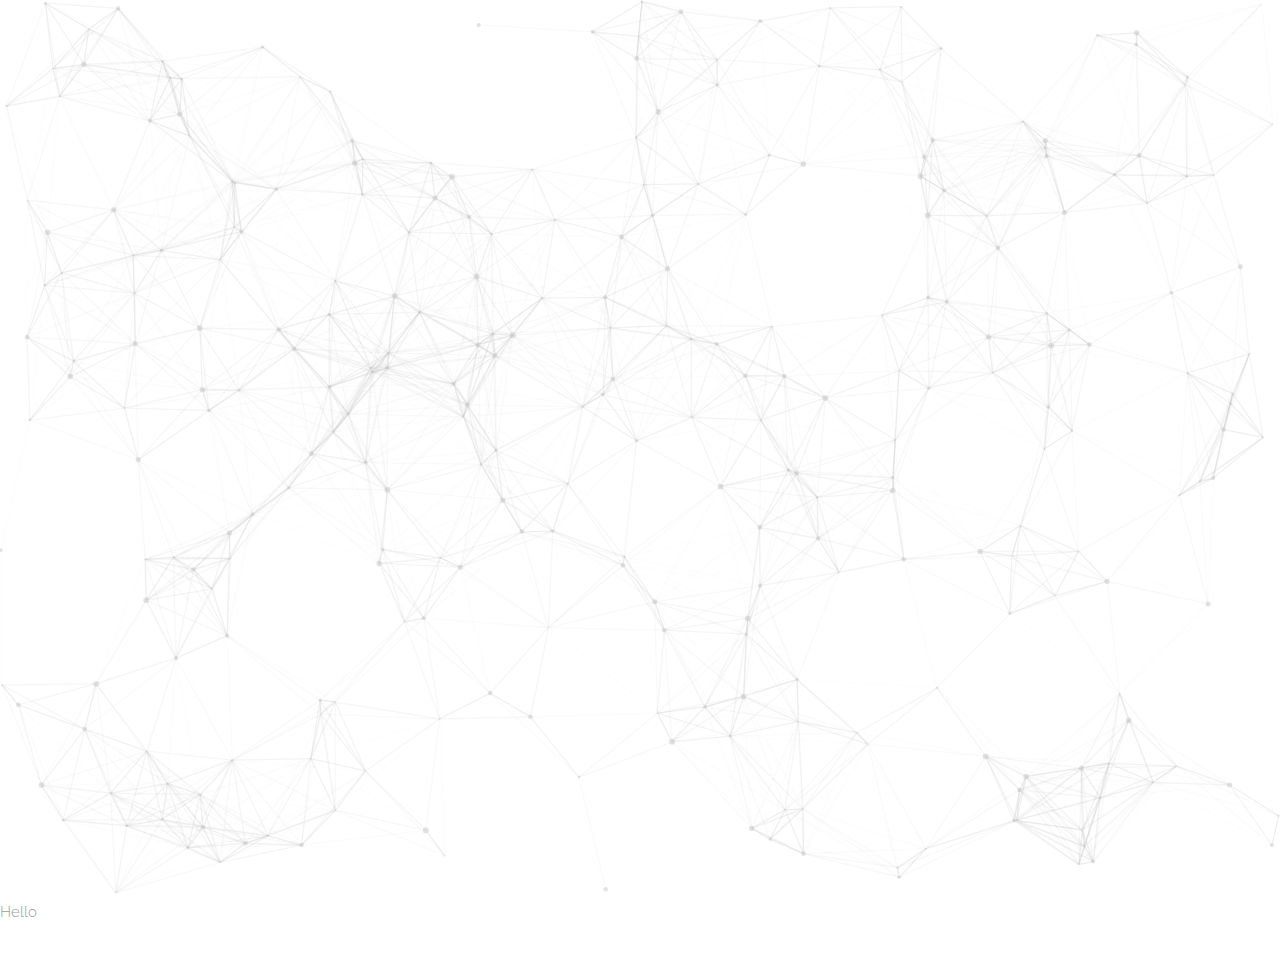
<file: particles.html>
<html>
	<head>
		<script src="assets/js/particles.js"></script>
		<link rel="stylesheet" href="assets/css/main.css" />
	</head>
	
	<body>
		<div id="particles-js"></div>
		<p>Hello</p>
		
		<script src="assets/js/particles.js"></script>
		<script src="assets/js/app.js"></script>
	</body>
</file>
<file: assets/css/main.css>
@charset "UTF-8";
@import url(font-awesome.min.css);
@import "https://fonts.googleapis.com/css?family=Raleway:100,300,600";

/*
	Theory by TEMPLATED
	templated.co @templatedco
	Released for free under the Creative Commons Attribution 3.0 license (templated.co/license)
	
	Modified by Jomari Peterson
	The Digital Reserve, P.B.C.
*/

/* Reset */

	html, body, div, span, applet, object, iframe, h1, h2, h3, h4, h5, h6, p, blockquote, pre, a, abbr, acronym, address, big, cite, code, del, dfn, em, img, ins, kbd, q, s, samp, small, strike, strong, sub, sup, tt, var, b, u, i, center, dl, dt, dd, ol, ul, li, fieldset, form, label, legend, table, caption, tbody, tfoot, thead, tr, th, td, article, aside, canvas, details, embed, figure, figcaption, footer, header, hgroup, menu, nav, output, ruby, section, summary, time, mark, audio, video {
		margin: 0;
		padding: 0;
		border: 0;
		font-size: 100%;
		font: inherit;
		vertical-align: baseline;
	}

	article, aside, details, figcaption, figure, footer, header, hgroup, menu, nav, section {
		display: block;
	}

	body {
		line-height: 1;
	}

	ol, ul {
		list-style: none;
	}

	blockquote, q {
		quotes: none;
	}

	blockquote:before, blockquote:after, q:before, q:after {
		content: '';
		content: none;
	}

	table {
		border-collapse: collapse;
		border-spacing: 0;
	}

	body {
		-webkit-text-size-adjust: none;
	}

/* Box Model */

	*, *:before, *:after {
		-moz-box-sizing: border-box;
		-webkit-box-sizing: border-box;
		box-sizing: border-box;
	}

/* Containers */

	.container {
		margin-left: auto;
		margin-right: auto;
	}

	.container.\31 25\25 {
		width: 100%;
		max-width: 100em;
		min-width: 80em;
	}

	.container.\37 5\25 {
		width: 60em;
	}

	.container.\35 0\25 {
		width: 40em;
	}

	.container.\32 5\25 {
		width: 20em;
	}

	.container {
		width: 80em;
	}

	@media screen and (max-width: 1680px) {

		.container.\31 25\25 {
			width: 100%;
			max-width: 100em;
			min-width: 80em;
		}

		.container.\37 5\25 {
			width: 60em;
		}

		.container.\35 0\25 {
			width: 40em;
		}

		.container.\32 5\25 {
			width: 20em;
		}

		.container {
			width: 80em;
		}

	}

	@media screen and (max-width: 1280px) {

		.container.\31 25\25 {
			width: 100%;
			max-width: 81.25em;
			min-width: 65em;
		}

		.container.\37 5\25 {
			width: 48.75em;
		}

		.container.\35 0\25 {
			width: 32.5em;
		}

		.container.\32 5\25 {
			width: 16.25em;
		}

		.container {
			width: 65em;
		}

	}

	@media screen and (max-width: 980px) {

		.container.\31 25\25 {
			width: 100%;
			max-width: 112.5%;
			min-width: 90%;
		}

		.container.\37 5\25 {
			width: 67.5%;
		}

		.container.\35 0\25 {
			width: 45%;
		}

		.container.\32 5\25 {
			width: 22.5%;
		}

		.container {
			width: 90%;
		}

	}

	@media screen and (max-width: 736px) {

		.container.\31 25\25 {
			width: 100%;
			max-width: 112.5%;
			min-width: 90%;
		}

		.container.\37 5\25 {
			width: 67.5%;
		}

		.container.\35 0\25 {
			width: 45%;
		}

		.container.\32 5\25 {
			width: 22.5%;
		}

		.container {
			width: 90% !important;
		}

	}

	@media screen and (max-width: 480px) {

		.container.\31 25\25 {
			width: 100%;
			max-width: 112.5%;
			min-width: 90%;
		}

		.container.\37 5\25 {
			width: 67.5%;
		}

		.container.\35 0\25 {
			width: 45%;
		}

		.container.\32 5\25 {
			width: 22.5%;
		}

		.container {
			width: 90% !important;
		}

	}

/* Grid */

	.row {
		border-bottom: solid 1px transparent;
		-moz-box-sizing: border-box;
		-webkit-box-sizing: border-box;
		box-sizing: border-box;
	}

	.row > * {
		float: left;
		-moz-box-sizing: border-box;
		-webkit-box-sizing: border-box;
		box-sizing: border-box;
	}

	.row:after, .row:before {
		content: '';
		display: block;
		clear: both;
		height: 0;
	}

	.row.uniform > * > :first-child {
		margin-top: 0;
	}

	.row.uniform > * > :last-child {
		margin-bottom: 0;
	}

	.row.\30 \25 > * {
		padding: 0 0 0 0em;
	}

	.row.\30 \25 {
		margin: 0 0 -1px 0em;
	}

	.row.uniform.\30 \25 > * {
		padding: 0em 0 0 0em;
	}

	.row.uniform.\30 \25 {
		margin: 0em 0 -1px 0em;
	}

	.row > * {
		padding: 0 0 0 2em;
	}

	.row {
		margin: 0 0 -1px -2em;
	}

	.row.uniform > * {
		padding: 2em 0 0 2em;
	}

	.row.uniform {
		margin: -2em 0 -1px -2em;
	}

	.row.\32 00\25 > * {
		padding: 0 0 0 4em;
	}

	.row.\32 00\25 {
		margin: 0 0 -1px -4em;
	}

	.row.uniform.\32 00\25 > * {
		padding: 4em 0 0 4em;
	}

	.row.uniform.\32 00\25 {
		margin: -4em 0 -1px -4em;
	}

	.row.\31 50\25 > * {
		padding: 0 0 0 3em;
	}

	.row.\31 50\25 {
		margin: 0 0 -1px -3em;
	}

	.row.uniform.\31 50\25 > * {
		padding: 3em 0 0 3em;
	}

	.row.uniform.\31 50\25 {
		margin: -3em 0 -1px -3em;
	}

	.row.\35 0\25 > * {
		padding: 0 0 0 1em;
	}

	.row.\35 0\25 {
		margin: 0 0 -1px -1em;
	}

	.row.uniform.\35 0\25 > * {
		padding: 1em 0 0 1em;
	}

	.row.uniform.\35 0\25 {
		margin: -1em 0 -1px -1em;
	}

	.row.\32 5\25 > * {
		padding: 0 0 0 0.5em;
	}

	.row.\32 5\25 {
		margin: 0 0 -1px -0.5em;
	}

	.row.uniform.\32 5\25 > * {
		padding: 0.5em 0 0 0.5em;
	}

	.row.uniform.\32 5\25 {
		margin: -0.5em 0 -1px -0.5em;
	}

	.\31 2u, .\31 2u\24 {
		width: 100%;
		clear: none;
		margin-left: 0;
	}

	.\31 1u, .\31 1u\24 {
		width: 91.6666666667%;
		clear: none;
		margin-left: 0;
	}

	.\31 0u, .\31 0u\24 {
		width: 83.3333333333%;
		clear: none;
		margin-left: 0;
	}

	.\39 u, .\39 u\24 {
		width: 75%;
		clear: none;
		margin-left: 0;
	}

	.\38 u, .\38 u\24 {
		width: 66.6666666667%;
		clear: none;
		margin-left: 0;
	}

	.\37 u, .\37 u\24 {
		width: 58.3333333333%;
		clear: none;
		margin-left: 0;
	}

	.\36 u, .\36 u\24 {
		width: 50%;
		clear: none;
		margin-left: 0;
	}

	.\35 u, .\35 u\24 {
		width: 41.6666666667%;
		clear: none;
		margin-left: 0;
	}

	.\34 u, .\34 u\24 {
		width: 33.3333333333%;
		clear: none;
		margin-left: 0;
	}

	.\33 u, .\33 u\24 {
		width: 25%;
		clear: none;
		margin-left: 0;
	}

	.\32 u, .\32 u\24 {
		width: 16.6666666667%;
		clear: none;
		margin-left: 0;
	}

	.\31 u, .\31 u\24 {
		width: 8.3333333333%;
		clear: none;
		margin-left: 0;
	}

	.\31 2u\24 + *,
	.\31 1u\24 + *,
	.\31 0u\24 + *,
	.\39 u\24 + *,
	.\38 u\24 + *,
	.\37 u\24 + *,
	.\36 u\24 + *,
	.\35 u\24 + *,
	.\34 u\24 + *,
	.\33 u\24 + *,
	.\32 u\24 + *,
	.\31 u\24 + * {
		clear: left;
	}

	.\-11u {
		margin-left: 91.66667%;
	}

	.\-10u {
		margin-left: 83.33333%;
	}

	.\-9u {
		margin-left: 75%;
	}

	.\-8u {
		margin-left: 66.66667%;
	}

	.\-7u {
		margin-left: 58.33333%;
	}

	.\-6u {
		margin-left: 50%;
	}

	.\-5u {
		margin-left: 41.66667%;
	}

	.\-4u {
		margin-left: 33.33333%;
	}

	.\-3u {
		margin-left: 25%;
	}

	.\-2u {
		margin-left: 16.66667%;
	}

	.\-1u {
		margin-left: 8.33333%;
	}

	@media screen and (max-width: 1680px) {

		.row > * {
			padding: 0 0 0 2em;
		}

		.row {
			margin: 0 0 -1px -2em;
		}

		.row.uniform > * {
			padding: 2em 0 0 2em;
		}

		.row.uniform {
			margin: -2em 0 -1px -2em;
		}

		.row.\32 00\25 > * {
			padding: 0 0 0 4em;
		}

		.row.\32 00\25 {
			margin: 0 0 -1px -4em;
		}

		.row.uniform.\32 00\25 > * {
			padding: 4em 0 0 4em;
		}

		.row.uniform.\32 00\25 {
			margin: -4em 0 -1px -4em;
		}

		.row.\31 50\25 > * {
			padding: 0 0 0 3em;
		}

		.row.\31 50\25 {
			margin: 0 0 -1px -3em;
		}

		.row.uniform.\31 50\25 > * {
			padding: 3em 0 0 3em;
		}

		.row.uniform.\31 50\25 {
			margin: -3em 0 -1px -3em;
		}

		.row.\35 0\25 > * {
			padding: 0 0 0 1em;
		}

		.row.\35 0\25 {
			margin: 0 0 -1px -1em;
		}

		.row.uniform.\35 0\25 > * {
			padding: 1em 0 0 1em;
		}

		.row.uniform.\35 0\25 {
			margin: -1em 0 -1px -1em;
		}

		.row.\32 5\25 > * {
			padding: 0 0 0 0.5em;
		}

		.row.\32 5\25 {
			margin: 0 0 -1px -0.5em;
		}

		.row.uniform.\32 5\25 > * {
			padding: 0.5em 0 0 0.5em;
		}

		.row.uniform.\32 5\25 {
			margin: -0.5em 0 -1px -0.5em;
		}

		.\31 2u\28xlarge\29, .\31 2u\24\28xlarge\29 {
			width: 100%;
			clear: none;
			margin-left: 0;
		}

		.\31 1u\28xlarge\29, .\31 1u\24\28xlarge\29 {
			width: 91.6666666667%;
			clear: none;
			margin-left: 0;
		}

		.\31 0u\28xlarge\29, .\31 0u\24\28xlarge\29 {
			width: 83.3333333333%;
			clear: none;
			margin-left: 0;
		}

		.\39 u\28xlarge\29, .\39 u\24\28xlarge\29 {
			width: 75%;
			clear: none;
			margin-left: 0;
		}

		.\38 u\28xlarge\29, .\38 u\24\28xlarge\29 {
			width: 66.6666666667%;
			clear: none;
			margin-left: 0;
		}

		.\37 u\28xlarge\29, .\37 u\24\28xlarge\29 {
			width: 58.3333333333%;
			clear: none;
			margin-left: 0;
		}

		.\36 u\28xlarge\29, .\36 u\24\28xlarge\29 {
			width: 50%;
			clear: none;
			margin-left: 0;
		}

		.\35 u\28xlarge\29, .\35 u\24\28xlarge\29 {
			width: 41.6666666667%;
			clear: none;
			margin-left: 0;
		}

		.\34 u\28xlarge\29, .\34 u\24\28xlarge\29 {
			width: 33.3333333333%;
			clear: none;
			margin-left: 0;
		}

		.\33 u\28xlarge\29, .\33 u\24\28xlarge\29 {
			width: 25%;
			clear: none;
			margin-left: 0;
		}

		.\32 u\28xlarge\29, .\32 u\24\28xlarge\29 {
			width: 16.6666666667%;
			clear: none;
			margin-left: 0;
		}

		.\31 u\28xlarge\29, .\31 u\24\28xlarge\29 {
			width: 8.3333333333%;
			clear: none;
			margin-left: 0;
		}

		.\31 2u\24\28xlarge\29 + *,
		.\31 1u\24\28xlarge\29 + *,
		.\31 0u\24\28xlarge\29 + *,
		.\39 u\24\28xlarge\29 + *,
		.\38 u\24\28xlarge\29 + *,
		.\37 u\24\28xlarge\29 + *,
		.\36 u\24\28xlarge\29 + *,
		.\35 u\24\28xlarge\29 + *,
		.\34 u\24\28xlarge\29 + *,
		.\33 u\24\28xlarge\29 + *,
		.\32 u\24\28xlarge\29 + *,
		.\31 u\24\28xlarge\29 + * {
			clear: left;
		}

		.\-11u\28xlarge\29 {
			margin-left: 91.66667%;
		}

		.\-10u\28xlarge\29 {
			margin-left: 83.33333%;
		}

		.\-9u\28xlarge\29 {
			margin-left: 75%;
		}

		.\-8u\28xlarge\29 {
			margin-left: 66.66667%;
		}

		.\-7u\28xlarge\29 {
			margin-left: 58.33333%;
		}

		.\-6u\28xlarge\29 {
			margin-left: 50%;
		}

		.\-5u\28xlarge\29 {
			margin-left: 41.66667%;
		}

		.\-4u\28xlarge\29 {
			margin-left: 33.33333%;
		}

		.\-3u\28xlarge\29 {
			margin-left: 25%;
		}

		.\-2u\28xlarge\29 {
			margin-left: 16.66667%;
		}

		.\-1u\28xlarge\29 {
			margin-left: 8.33333%;
		}

	}

	@media screen and (max-width: 1280px) {

		.row > * {
			padding: 0 0 0 1.5em;
		}

		.row {
			margin: 0 0 -1px -1.5em;
		}

		.row.uniform > * {
			padding: 1.5em 0 0 1.5em;
		}

		.row.uniform {
			margin: -1.5em 0 -1px -1.5em;
		}

		.row.\32 00\25 > * {
			padding: 0 0 0 3em;
		}

		.row.\32 00\25 {
			margin: 0 0 -1px -3em;
		}

		.row.uniform.\32 00\25 > * {
			padding: 3em 0 0 3em;
		}

		.row.uniform.\32 00\25 {
			margin: -3em 0 -1px -3em;
		}

		.row.\31 50\25 > * {
			padding: 0 0 0 2.25em;
		}

		.row.\31 50\25 {
			margin: 0 0 -1px -2.25em;
		}

		.row.uniform.\31 50\25 > * {
			padding: 2.25em 0 0 2.25em;
		}

		.row.uniform.\31 50\25 {
			margin: -2.25em 0 -1px -2.25em;
		}

		.row.\35 0\25 > * {
			padding: 0 0 0 0.75em;
		}

		.row.\35 0\25 {
			margin: 0 0 -1px -0.75em;
		}

		.row.uniform.\35 0\25 > * {
			padding: 0.75em 0 0 0.75em;
		}

		.row.uniform.\35 0\25 {
			margin: -0.75em 0 -1px -0.75em;
		}

		.row.\32 5\25 > * {
			padding: 0 0 0 0.375em;
		}

		.row.\32 5\25 {
			margin: 0 0 -1px -0.375em;
		}

		.row.uniform.\32 5\25 > * {
			padding: 0.375em 0 0 0.375em;
		}

		.row.uniform.\32 5\25 {
			margin: -0.375em 0 -1px -0.375em;
		}

		.\31 2u\28large\29, .\31 2u\24\28large\29 {
			width: 100%;
			clear: none;
			margin-left: 0;
		}

		.\31 1u\28large\29, .\31 1u\24\28large\29 {
			width: 91.6666666667%;
			clear: none;
			margin-left: 0;
		}

		.\31 0u\28large\29, .\31 0u\24\28large\29 {
			width: 83.3333333333%;
			clear: none;
			margin-left: 0;
		}

		.\39 u\28large\29, .\39 u\24\28large\29 {
			width: 75%;
			clear: none;
			margin-left: 0;
		}

		.\38 u\28large\29, .\38 u\24\28large\29 {
			width: 66.6666666667%;
			clear: none;
			margin-left: 0;
		}

		.\37 u\28large\29, .\37 u\24\28large\29 {
			width: 58.3333333333%;
			clear: none;
			margin-left: 0;
		}

		.\36 u\28large\29, .\36 u\24\28large\29 {
			width: 50%;
			clear: none;
			margin-left: 0;
		}

		.\35 u\28large\29, .\35 u\24\28large\29 {
			width: 41.6666666667%;
			clear: none;
			margin-left: 0;
		}

		.\34 u\28large\29, .\34 u\24\28large\29 {
			width: 33.3333333333%;
			clear: none;
			margin-left: 0;
		}

		.\33 u\28large\29, .\33 u\24\28large\29 {
			width: 25%;
			clear: none;
			margin-left: 0;
		}

		.\32 u\28large\29, .\32 u\24\28large\29 {
			width: 16.6666666667%;
			clear: none;
			margin-left: 0;
		}

		.\31 u\28large\29, .\31 u\24\28large\29 {
			width: 8.3333333333%;
			clear: none;
			margin-left: 0;
		}

		.\31 2u\24\28large\29 + *,
		.\31 1u\24\28large\29 + *,
		.\31 0u\24\28large\29 + *,
		.\39 u\24\28large\29 + *,
		.\38 u\24\28large\29 + *,
		.\37 u\24\28large\29 + *,
		.\36 u\24\28large\29 + *,
		.\35 u\24\28large\29 + *,
		.\34 u\24\28large\29 + *,
		.\33 u\24\28large\29 + *,
		.\32 u\24\28large\29 + *,
		.\31 u\24\28large\29 + * {
			clear: left;
		}

		.\-11u\28large\29 {
			margin-left: 91.66667%;
		}

		.\-10u\28large\29 {
			margin-left: 83.33333%;
		}

		.\-9u\28large\29 {
			margin-left: 75%;
		}

		.\-8u\28large\29 {
			margin-left: 66.66667%;
		}

		.\-7u\28large\29 {
			margin-left: 58.33333%;
		}

		.\-6u\28large\29 {
			margin-left: 50%;
		}

		.\-5u\28large\29 {
			margin-left: 41.66667%;
		}

		.\-4u\28large\29 {
			margin-left: 33.33333%;
		}

		.\-3u\28large\29 {
			margin-left: 25%;
		}

		.\-2u\28large\29 {
			margin-left: 16.66667%;
		}

		.\-1u\28large\29 {
			margin-left: 8.33333%;
		}

	}

	@media screen and (max-width: 980px) {

		.row > * {
			padding: 0 0 0 1.5em;
		}

		.row {
			margin: 0 0 -1px -1.5em;
		}

		.row.uniform > * {
			padding: 1.5em 0 0 1.5em;
		}

		.row.uniform {
			margin: -1.5em 0 -1px -1.5em;
		}

		.row.\32 00\25 > * {
			padding: 0 0 0 3em;
		}

		.row.\32 00\25 {
			margin: 0 0 -1px -3em;
		}

		.row.uniform.\32 00\25 > * {
			padding: 3em 0 0 3em;
		}

		.row.uniform.\32 00\25 {
			margin: -3em 0 -1px -3em;
		}

		.row.\31 50\25 > * {
			padding: 0 0 0 2.25em;
		}

		.row.\31 50\25 {
			margin: 0 0 -1px -2.25em;
		}

		.row.uniform.\31 50\25 > * {
			padding: 2.25em 0 0 2.25em;
		}

		.row.uniform.\31 50\25 {
			margin: -2.25em 0 -1px -2.25em;
		}

		.row.\35 0\25 > * {
			padding: 0 0 0 0.75em;
		}

		.row.\35 0\25 {
			margin: 0 0 -1px -0.75em;
		}

		.row.uniform.\35 0\25 > * {
			padding: 0.75em 0 0 0.75em;
		}

		.row.uniform.\35 0\25 {
			margin: -0.75em 0 -1px -0.75em;
		}

		.row.\32 5\25 > * {
			padding: 0 0 0 0.375em;
		}

		.row.\32 5\25 {
			margin: 0 0 -1px -0.375em;
		}

		.row.uniform.\32 5\25 > * {
			padding: 0.375em 0 0 0.375em;
		}

		.row.uniform.\32 5\25 {
			margin: -0.375em 0 -1px -0.375em;
		}

		.\31 2u\28medium\29, .\31 2u\24\28medium\29 {
			width: 100%;
			clear: none;
			margin-left: 0;
		}

		.\31 1u\28medium\29, .\31 1u\24\28medium\29 {
			width: 91.6666666667%;
			clear: none;
			margin-left: 0;
		}

		.\31 0u\28medium\29, .\31 0u\24\28medium\29 {
			width: 83.3333333333%;
			clear: none;
			margin-left: 0;
		}

		.\39 u\28medium\29, .\39 u\24\28medium\29 {
			width: 75%;
			clear: none;
			margin-left: 0;
		}

		.\38 u\28medium\29, .\38 u\24\28medium\29 {
			width: 66.6666666667%;
			clear: none;
			margin-left: 0;
		}

		.\37 u\28medium\29, .\37 u\24\28medium\29 {
			width: 58.3333333333%;
			clear: none;
			margin-left: 0;
		}

		.\36 u\28medium\29, .\36 u\24\28medium\29 {
			width: 50%;
			clear: none;
			margin-left: 0;
		}

		.\35 u\28medium\29, .\35 u\24\28medium\29 {
			width: 41.6666666667%;
			clear: none;
			margin-left: 0;
		}

		.\34 u\28medium\29, .\34 u\24\28medium\29 {
			width: 33.3333333333%;
			clear: none;
			margin-left: 0;
		}

		.\33 u\28medium\29, .\33 u\24\28medium\29 {
			width: 25%;
			clear: none;
			margin-left: 0;
		}

		.\32 u\28medium\29, .\32 u\24\28medium\29 {
			width: 16.6666666667%;
			clear: none;
			margin-left: 0;
		}

		.\31 u\28medium\29, .\31 u\24\28medium\29 {
			width: 8.3333333333%;
			clear: none;
			margin-left: 0;
		}

		.\31 2u\24\28medium\29 + *,
		.\31 1u\24\28medium\29 + *,
		.\31 0u\24\28medium\29 + *,
		.\39 u\24\28medium\29 + *,
		.\38 u\24\28medium\29 + *,
		.\37 u\24\28medium\29 + *,
		.\36 u\24\28medium\29 + *,
		.\35 u\24\28medium\29 + *,
		.\34 u\24\28medium\29 + *,
		.\33 u\24\28medium\29 + *,
		.\32 u\24\28medium\29 + *,
		.\31 u\24\28medium\29 + * {
			clear: left;
		}

		.\-11u\28medium\29 {
			margin-left: 91.66667%;
		}

		.\-10u\28medium\29 {
			margin-left: 83.33333%;
		}

		.\-9u\28medium\29 {
			margin-left: 75%;
		}

		.\-8u\28medium\29 {
			margin-left: 66.66667%;
		}

		.\-7u\28medium\29 {
			margin-left: 58.33333%;
		}

		.\-6u\28medium\29 {
			margin-left: 50%;
		}

		.\-5u\28medium\29 {
			margin-left: 41.66667%;
		}

		.\-4u\28medium\29 {
			margin-left: 33.33333%;
		}

		.\-3u\28medium\29 {
			margin-left: 25%;
		}

		.\-2u\28medium\29 {
			margin-left: 16.66667%;
		}

		.\-1u\28medium\29 {
			margin-left: 8.33333%;
		}

	}

	@media screen and (max-width: 736px) {

		.row > * {
			padding: 0 0 0 1.25em;
		}

		.row {
			margin: 0 0 -1px -1.25em;
		}

		.row.uniform > * {
			padding: 1.25em 0 0 1.25em;
		}

		.row.uniform {
			margin: -1.25em 0 -1px -1.25em;
		}

		.row.\32 00\25 > * {
			padding: 0 0 0 2.5em;
		}

		.row.\32 00\25 {
			margin: 0 0 -1px -2.5em;
		}

		.row.uniform.\32 00\25 > * {
			padding: 2.5em 0 0 2.5em;
		}

		.row.uniform.\32 00\25 {
			margin: -2.5em 0 -1px -2.5em;
		}

		.row.\31 50\25 > * {
			padding: 0 0 0 1.875em;
		}

		.row.\31 50\25 {
			margin: 0 0 -1px -1.875em;
		}

		.row.uniform.\31 50\25 > * {
			padding: 1.875em 0 0 1.875em;
		}

		.row.uniform.\31 50\25 {
			margin: -1.875em 0 -1px -1.875em;
		}

		.row.\35 0\25 > * {
			padding: 0 0 0 0.625em;
		}

		.row.\35 0\25 {
			margin: 0 0 -1px -0.625em;
		}

		.row.uniform.\35 0\25 > * {
			padding: 0.625em 0 0 0.625em;
		}

		.row.uniform.\35 0\25 {
			margin: -0.625em 0 -1px -0.625em;
		}

		.row.\32 5\25 > * {
			padding: 0 0 0 0.3125em;
		}

		.row.\32 5\25 {
			margin: 0 0 -1px -0.3125em;
		}

		.row.uniform.\32 5\25 > * {
			padding: 0.3125em 0 0 0.3125em;
		}

		.row.uniform.\32 5\25 {
			margin: -0.3125em 0 -1px -0.3125em;
		}

		.\31 2u\28small\29, .\31 2u\24\28small\29 {
			width: 100%;
			clear: none;
			margin-left: 0;
		}

		.\31 1u\28small\29, .\31 1u\24\28small\29 {
			width: 91.6666666667%;
			clear: none;
			margin-left: 0;
		}

		.\31 0u\28small\29, .\31 0u\24\28small\29 {
			width: 83.3333333333%;
			clear: none;
			margin-left: 0;
		}

		.\39 u\28small\29, .\39 u\24\28small\29 {
			width: 75%;
			clear: none;
			margin-left: 0;
		}

		.\38 u\28small\29, .\38 u\24\28small\29 {
			width: 66.6666666667%;
			clear: none;
			margin-left: 0;
		}

		.\37 u\28small\29, .\37 u\24\28small\29 {
			width: 58.3333333333%;
			clear: none;
			margin-left: 0;
		}

		.\36 u\28small\29, .\36 u\24\28small\29 {
			width: 50%;
			clear: none;
			margin-left: 0;
		}

		.\35 u\28small\29, .\35 u\24\28small\29 {
			width: 41.6666666667%;
			clear: none;
			margin-left: 0;
		}

		.\34 u\28small\29, .\34 u\24\28small\29 {
			width: 33.3333333333%;
			clear: none;
			margin-left: 0;
		}

		.\33 u\28small\29, .\33 u\24\28small\29 {
			width: 25%;
			clear: none;
			margin-left: 0;
		}

		.\32 u\28small\29, .\32 u\24\28small\29 {
			width: 16.6666666667%;
			clear: none;
			margin-left: 0;
		}

		.\31 u\28small\29, .\31 u\24\28small\29 {
			width: 8.3333333333%;
			clear: none;
			margin-left: 0;
		}

		.\31 2u\24\28small\29 + *,
		.\31 1u\24\28small\29 + *,
		.\31 0u\24\28small\29 + *,
		.\39 u\24\28small\29 + *,
		.\38 u\24\28small\29 + *,
		.\37 u\24\28small\29 + *,
		.\36 u\24\28small\29 + *,
		.\35 u\24\28small\29 + *,
		.\34 u\24\28small\29 + *,
		.\33 u\24\28small\29 + *,
		.\32 u\24\28small\29 + *,
		.\31 u\24\28small\29 + * {
			clear: left;
		}

		.\-11u\28small\29 {
			margin-left: 91.66667%;
		}

		.\-10u\28small\29 {
			margin-left: 83.33333%;
		}

		.\-9u\28small\29 {
			margin-left: 75%;
		}

		.\-8u\28small\29 {
			margin-left: 66.66667%;
		}

		.\-7u\28small\29 {
			margin-left: 58.33333%;
		}

		.\-6u\28small\29 {
			margin-left: 50%;
		}

		.\-5u\28small\29 {
			margin-left: 41.66667%;
		}

		.\-4u\28small\29 {
			margin-left: 33.33333%;
		}

		.\-3u\28small\29 {
			margin-left: 25%;
		}

		.\-2u\28small\29 {
			margin-left: 16.66667%;
		}

		.\-1u\28small\29 {
			margin-left: 8.33333%;
		}

	}

	@media screen and (max-width: 480px) {

		.row > * {
			padding: 0 0 0 1.25em;
		}

		.row {
			margin: 0 0 -1px -1.25em;
		}

		.row.uniform > * {
			padding: 1.25em 0 0 1.25em;
		}

		.row.uniform {
			margin: -1.25em 0 -1px -1.25em;
		}

		.row.\32 00\25 > * {
			padding: 0 0 0 2.5em;
		}

		.row.\32 00\25 {
			margin: 0 0 -1px -2.5em;
		}

		.row.uniform.\32 00\25 > * {
			padding: 2.5em 0 0 2.5em;
		}

		.row.uniform.\32 00\25 {
			margin: -2.5em 0 -1px -2.5em;
		}

		.row.\31 50\25 > * {
			padding: 0 0 0 1.875em;
		}

		.row.\31 50\25 {
			margin: 0 0 -1px -1.875em;
		}

		.row.uniform.\31 50\25 > * {
			padding: 1.875em 0 0 1.875em;
		}

		.row.uniform.\31 50\25 {
			margin: -1.875em 0 -1px -1.875em;
		}

		.row.\35 0\25 > * {
			padding: 0 0 0 0.625em;
		}

		.row.\35 0\25 {
			margin: 0 0 -1px -0.625em;
		}

		.row.uniform.\35 0\25 > * {
			padding: 0.625em 0 0 0.625em;
		}

		.row.uniform.\35 0\25 {
			margin: -0.625em 0 -1px -0.625em;
		}

		.row.\32 5\25 > * {
			padding: 0 0 0 0.3125em;
		}

		.row.\32 5\25 {
			margin: 0 0 -1px -0.3125em;
		}

		.row.uniform.\32 5\25 > * {
			padding: 0.3125em 0 0 0.3125em;
		}

		.row.uniform.\32 5\25 {
			margin: -0.3125em 0 -1px -0.3125em;
		}

		.\31 2u\28xsmall\29, .\31 2u\24\28xsmall\29 {
			width: 100%;
			clear: none;
			margin-left: 0;
		}

		.\31 1u\28xsmall\29, .\31 1u\24\28xsmall\29 {
			width: 91.6666666667%;
			clear: none;
			margin-left: 0;
		}

		.\31 0u\28xsmall\29, .\31 0u\24\28xsmall\29 {
			width: 83.3333333333%;
			clear: none;
			margin-left: 0;
		}

		.\39 u\28xsmall\29, .\39 u\24\28xsmall\29 {
			width: 75%;
			clear: none;
			margin-left: 0;
		}

		.\38 u\28xsmall\29, .\38 u\24\28xsmall\29 {
			width: 66.6666666667%;
			clear: none;
			margin-left: 0;
		}

		.\37 u\28xsmall\29, .\37 u\24\28xsmall\29 {
			width: 58.3333333333%;
			clear: none;
			margin-left: 0;
		}

		.\36 u\28xsmall\29, .\36 u\24\28xsmall\29 {
			width: 50%;
			clear: none;
			margin-left: 0;
		}

		.\35 u\28xsmall\29, .\35 u\24\28xsmall\29 {
			width: 41.6666666667%;
			clear: none;
			margin-left: 0;
		}

		.\34 u\28xsmall\29, .\34 u\24\28xsmall\29 {
			width: 33.3333333333%;
			clear: none;
			margin-left: 0;
		}

		.\33 u\28xsmall\29, .\33 u\24\28xsmall\29 {
			width: 25%;
			clear: none;
			margin-left: 0;
		}

		.\32 u\28xsmall\29, .\32 u\24\28xsmall\29 {
			width: 16.6666666667%;
			clear: none;
			margin-left: 0;
		}

		.\31 u\28xsmall\29, .\31 u\24\28xsmall\29 {
			width: 8.3333333333%;
			clear: none;
			margin-left: 0;
		}

		.\31 2u\24\28xsmall\29 + *,
		.\31 1u\24\28xsmall\29 + *,
		.\31 0u\24\28xsmall\29 + *,
		.\39 u\24\28xsmall\29 + *,
		.\38 u\24\28xsmall\29 + *,
		.\37 u\24\28xsmall\29 + *,
		.\36 u\24\28xsmall\29 + *,
		.\35 u\24\28xsmall\29 + *,
		.\34 u\24\28xsmall\29 + *,
		.\33 u\24\28xsmall\29 + *,
		.\32 u\24\28xsmall\29 + *,
		.\31 u\24\28xsmall\29 + * {
			clear: left;
		}

		.\-11u\28xsmall\29 {
			margin-left: 91.66667%;
		}

		.\-10u\28xsmall\29 {
			margin-left: 83.33333%;
		}

		.\-9u\28xsmall\29 {
			margin-left: 75%;
		}

		.\-8u\28xsmall\29 {
			margin-left: 66.66667%;
		}

		.\-7u\28xsmall\29 {
			margin-left: 58.33333%;
		}

		.\-6u\28xsmall\29 {
			margin-left: 50%;
		}

		.\-5u\28xsmall\29 {
			margin-left: 41.66667%;
		}

		.\-4u\28xsmall\29 {
			margin-left: 33.33333%;
		}

		.\-3u\28xsmall\29 {
			margin-left: 25%;
		}

		.\-2u\28xsmall\29 {
			margin-left: 16.66667%;
		}

		.\-1u\28xsmall\29 {
			margin-left: 8.33333%;
		}

	}

/* Basic */

	@-ms-viewport {
		width: device-width;
	}

	body {
		-ms-overflow-style: scrollbar;
	}

	@media screen and (max-width: 480px) {

		html, body {
			min-width: 320px;
		}

	}

	body {
		background: #fff;
	}

		body.is-loading *, body.is-loading *:before, body.is-loading *:after {
			-moz-animation: none !important;
			-webkit-animation: none !important;
			-ms-animation: none !important;
			animation: none !important;
			-moz-transition: none !important;
			-webkit-transition: none !important;
			-ms-transition: none !important;
			transition: none !important;
		}

/* Type */

	body, input, select, textarea {
		color: #9a9a9a;
		font-family: "Raleway", Arial, Helvetica, sans-serif;
		font-size: 13pt;
		font-weight: 300;
		line-height: 1.65;
	}

		@media screen and (max-width: 1680px) {

			body, input, select, textarea {
				font-size: 11pt;
			}

		}

		@media screen and (max-width: 1280px) {

			body, input, select, textarea {
				font-size: 11pt;
			}

		}

		@media screen and (max-width: 980px) {

			body, input, select, textarea {
				font-size: 12pt;
			}

		}

		@media screen and (max-width: 736px) {

			body, input, select, textarea {
				font-size: 12pt;
			}

		}

		@media screen and (max-width: 480px) {

			body, input, select, textarea {
				font-size: 12pt;
			}

		}

	a {
		color: #5385c1;
		text-decoration: underline;
	}

		a:hover {
			text-decoration: none;
		}

	strong, b {
		color: #555;
		font-weight: 600;
	}

	em, i {
		font-style: italic;
	}

	p {
		margin: 0 0 2em 0;
	}

	h1, h2, h3, h4, h5, h6 {
		color: #5385c1;
		font-weight: 300;
		line-height: 1.5;
		margin: 0 0 1em 0;
	}

		h1 a, h2 a, h3 a, h4 a, h5 a, h6 a {
			color: inherit;
			text-decoration: none;
		}

	h2 {
		font-size: 1.75em;
		font-weight: 100;
	}

	h3 {
		font-size: 1.35em;
	}

	h4 {
		font-size: 1.1em;
	}

	h5 {
		font-size: 0.9em;
	}

	h6 {
		font-size: 0.7em;
	}

	sub {
		font-size: 0.8em;
		position: relative;
		top: 0.5em;
	}

	sup {
		font-size: 0.8em;
		position: relative;
		top: -0.5em;
	}

	blockquote {
		border-left: solid 4px #dbdbdb;
		font-style: italic;
		margin: 0 0 2em 0;
		padding: 0.5em 0 0.5em 2em;
	}

	code {
		background: rgba(144, 144, 144, 0.075);
		border-radius: 0;
		border: solid 1px #dbdbdb;
		font-family: "Courier New", monospace;
		font-size: 0.9em;
		margin: 0 0.25em;
		padding: 0.25em 0.65em;
	}

	pre {
		-webkit-overflow-scrolling: touch;
		font-family: "Courier New", monospace;
		font-size: 0.9em;
		margin: 0 0 2em 0;
	}

		pre code {
			display: block;
			line-height: 1.75;
			padding: 1em 1.5em;
			overflow-x: auto;
		}

	hr {
		border: 0;
		border-bottom: solid 1px #dbdbdb;
		margin: 2em 0;
	}

		hr.major {
			margin: 3em 0;
		}

	.align-left {
		text-align: left;
	}

	.align-center {
		text-align: center;
	}

	.align-right {
		text-align: right;
	}

	.inner {
		max-width: 75em;
		margin: 0 auto;
		z-index: 2;
	}

		@media screen and (max-width: 1280px) {

			.inner {
				max-width: 90%;
				z-index: 2;
			}

		}

		@media screen and (max-width: 480px) {

			.inner {
				max-width: 85%;
				z-index: 2;
			}

		}

/* Section/Article */

	section.special, article.special {
		text-align: center;
	}

		section.special article, article.special article {
			text-align: left;
		}

	section.wrapper, article.wrapper {
		padding: 6em 0;
		z-index: 2;
	}

		section.wrapper header, article.wrapper header {
			margin-bottom: 4em;
		}

			section.wrapper header h2, article.wrapper header h2 {
				font-size: 2.75em;
				margin: 0 0 .5em 0;
			}

			section.wrapper header p, article.wrapper header p {
				font-size: 1em;
			}

		section.wrapper article header, article.wrapper article header {
			margin: 0;
		}

		section.wrapper.style1, article.wrapper.style1 {
			background: #5385c1;
			color: #bacee6;
		}

			section.wrapper.style1 header h2, article.wrapper.style1 header h2 {
				color: #fff;
			}

			section.wrapper.style1 header p, article.wrapper.style1 header p {
				color: #bacee6;
			}

			section.wrapper.style1 h3, article.wrapper.style1 h3 {
				color: #FFF;
			}

		@media screen and (max-width: 980px) {

			section.wrapper, article.wrapper {
				padding: 2em 0;
				z-index: 2;
			}

		}

		@media screen and (max-width: 736px) {

			section.wrapper header, article.wrapper header {
				margin-bottom: 2em;

			}

				section.wrapper header h2, article.wrapper header h2 {
					font-size: 2em;
				}

				section.wrapper header p, article.wrapper header p {
					font-size: .9em;
				}

		}

		@media screen and (max-width: 480px) {

			section.wrapper, article.wrapper {
				text-align: center;
				z-index: 2;
			}

				section.wrapper article, article.wrapper article {
					text-align: center;
				}

		}

	header p {
		color: #bbb;
		position: relative;
		margin: 0 0 1.5em 0;
	}

	header h2 + p {
		font-size: 1.25em;
		margin-top: -1em;
	}

	header h3 + p {
		font-size: 1.1em;
		margin-top: -0.8em;
	}

	header h4 + p,
	header h5 + p,
	header h6 + p {
		font-size: 0.9em;
		margin-top: -0.6em;
	}

/* Flex */

	.flex {
		display: -ms-flexbox;
		-ms-flex-wrap: wrap;
		-ms-flex-pack: justify;
		display: -moz-flex;
		display: -webkit-flex;
		display: -ms-flex;
		display: flex;
		-moz-flex-wrap: wrap;
		-webkit-flex-wrap: wrap;
		-ms-flex-wrap: wrap;
		flex-wrap: wrap;
		-moz-justify-content: space-between;
		-webkit-justify-content: space-between;
		-ms-justify-content: space-between;
		justify-content: space-between;
	}

		.flex.flex-2 article {
			width: 47%;
		}

		.flex.flex-3 article {
			position: relative;
			width: 28%;
		}

			.flex.flex-3 article:before {
				content: '';
				position: absolute;
				width: 100%;
				height: 100%;
				right: -2em;
				top: 0;
				border-right: 1px solid #dbdbdb;
				pointer-events: none;
			}

			.flex.flex-3 article:last-child:before {
				border: none;
			}

		.flex.flex-4 .box {
			width: 21%;
		}

		@media screen and (max-width: 980px) {

			.flex.flex-2 article {
				width: 100%;
				margin-bottom: 3em;
			}

				.flex.flex-2 article:last-child {
					margin-bottom: 0;
				}

			.flex.flex-3 {
				-moz-flex-direction: column;
				-webkit-flex-direction: column;
				-ms-flex-direction: column;
				flex-direction: column;
			}

				.flex.flex-3 article {
					width: 100%;
					border-bottom: 1px solid #dbdbdb;
					padding-bottom: 2.5em;
					margin-bottom: 3em;
				}

					.flex.flex-3 article:last-child {
						border: none;
						padding-bottom: 0;
						margin: 0 0 1em 0;
					}

					.flex.flex-3 article:before {
						display: none;
					}

			.flex.flex-4 .box {
				width: 47%;
			}

		}

		@media screen and (max-width: 480px) {

			.flex.flex-4 .box {
				width: 100%;
			}

		}

/* Form */

	form {
		margin: 0 0 2em 0;
	}

	label {
		color: #555;
		display: block;
		font-size: 0.9em;
		font-weight: 600;
		margin: 0 0 1em 0;
	}

	input[type="text"],
	input[type="password"],
	input[type="email"],
	input[type="tel"],
	select,
	textarea {
		-moz-appearance: none;
		-webkit-appearance: none;
		-ms-appearance: none;
		appearance: none;
		background: rgba(144, 144, 144, 0.075);
		border-radius: 0;
		border: none;
		border: solid 1px #dbdbdb;
		color: inherit;
		display: block;
		outline: 0;
		padding: 0 1em;
		text-decoration: none;
		width: 100%;
	}

		input[type="text"]:invalid,
		input[type="password"]:invalid,
		input[type="email"]:invalid,
		input[type="tel"]:invalid,
		select:invalid,
		textarea:invalid {
			box-shadow: none;
		}

		input[type="text"]:focus,
		input[type="password"]:focus,
		input[type="email"]:focus,
		input[type="tel"]:focus,
		select:focus,
		textarea:focus {
			border-color: #5385c1;
			box-shadow: 0 0 0 1px #5385c1;
		}

	.select-wrapper {
		text-decoration: none;
		display: block;
		position: relative;
	}

		.select-wrapper:before {
			content: "";
			-moz-osx-font-smoothing: grayscale;
			-webkit-font-smoothing: antialiased;
			font-family: FontAwesome;
			font-style: normal;
			font-weight: normal;
			text-transform: none !important;
		}

		.select-wrapper:before {
			color: #dbdbdb;
			display: block;
			height: 2.75em;
			line-height: 2.75em;
			pointer-events: none;
			position: absolute;
			right: 0;
			text-align: center;
			top: 0;
			width: 2.75em;
		}

		.select-wrapper select::-ms-expand {
			display: none;
		}

	input[type="text"],
	input[type="password"],
	input[type="email"],
	select {
		height: 2.75em;
	}

	textarea {
		padding: 0.75em 1em;
	}

	input[type="checkbox"],
	input[type="radio"] {
		-moz-appearance: none;
		-webkit-appearance: none;
		-ms-appearance: none;
		appearance: none;
		display: block;
		float: left;
		margin-right: -2em;
		opacity: 0;
		width: 1em;
		z-index: -1;
	}

		input[type="checkbox"] + label,
		input[type="radio"] + label {
			text-decoration: none;
			color: #9a9a9a;
			cursor: pointer;
			display: inline-block;
			font-size: 1em;
			font-weight: 300;
			padding-left: 2.4em;
			padding-right: 0.75em;
			position: relative;
		}

			input[type="checkbox"] + label:before,
			input[type="radio"] + label:before {
				-moz-osx-font-smoothing: grayscale;
				-webkit-font-smoothing: antialiased;
				font-family: FontAwesome;
				font-style: normal;
				font-weight: normal;
				text-transform: none !important;
			}

			input[type="checkbox"] + label:before,
			input[type="radio"] + label:before {
				background: rgba(144, 144, 144, 0.075);
				border-radius: 0;
				border: solid 1px #dbdbdb;
				content: '';
				display: inline-block;
				height: 1.65em;
				left: 0;
				line-height: 1.58125em;
				position: absolute;
				text-align: center;
				top: 0;
				width: 1.65em;
			}

		input[type="checkbox"]:checked + label:before,
		input[type="radio"]:checked + label:before {
			background: #5a5a5a;
			border-color: #5a5a5a;
			color: #ffffff;
			content: '\f00c';
		}

		input[type="checkbox"]:focus + label:before,
		input[type="radio"]:focus + label:before {
			border-color: #5385c1;
			box-shadow: 0 0 0 1px #5385c1;
		}

	input[type="checkbox"] + label:before {
		border-radius: 0;
	}

	input[type="radio"] + label:before {
		border-radius: 100%;
	}

	::-webkit-input-placeholder {
		color: #bbb !important;
		opacity: 1.0;
	}

	:-moz-placeholder {
		color: #bbb !important;
		opacity: 1.0;
	}

	::-moz-placeholder {
		color: #bbb !important;
		opacity: 1.0;
	}

	:-ms-input-placeholder {
		color: #bbb !important;
		opacity: 1.0;
	}

	.formerize-placeholder {
		color: #bbb !important;
		opacity: 1.0;
	}

/* Box */

	.box {
		border: solid 1px #dbdbdb;
		margin-bottom: 2em;
		padding: 1.5em;
	}

		.box > :last-child,
		.box > :last-child > :last-child,
		.box > :last-child > :last-child > :last-child {
			margin-bottom: 0;
		}

		.box.alt {
			border: 0;
			border-radius: 0;
			padding: 0;
		}

		.box.person {
			border: solid 1px rgba(255, 255, 255, 0.25);
			padding: 3em 1.5em;
		}

			.box.person h3 {
				margin: 0;
			}

			.box.person .image {
				margin-bottom: 1em;
			}

				.box.person .image img {
					max-width: 100%;
				}

/* Icon */

	.icon {
		text-decoration: none;
		border-bottom: none;
		position: relative;
	}

		.icon:before {
			-moz-osx-font-smoothing: grayscale;
			-webkit-font-smoothing: antialiased;
			font-family: FontAwesome;
			font-style: normal;
			font-weight: normal;
			text-transform: none !important;
		}

		.icon > .label {
			display: none;
		}

/* Image */

	.image {
		border-radius: 0;
		border: 0;
		display: inline-block;
		position: relative;
	}

		.image img {
			border-radius: 0;
			display: block;
			z-index:2;
		}

		.image.left, .image.right {
			max-width: 40%;
		}

			.image.left img, .image.right img {
				width: 100%;
			}

		.image.round img {
			border-radius: 100%;
		}

		.image.left {
			float: left;
			padding: 0 1.5em 1em 0;
			top: 0.25em;
		}

		.image.right {
			float: right;
			padding: 0 0 1em 1.5em;
			top: 0.25em;
		}

		
		
		.image.fit {
			display: block;
			margin: 0 0 0 0;
			width: 100%;
			z-index:2;
		}

			.image.fit img {
				width: 100%;
				z-index:2;
			}
			
			.image.fit.title img {
				width:80%;
				display: block;
				margin: auto;
				z-index:2;
			}
			
			.image.fit.coin img {
				max-width:20%;
				max-height:20%;
				display: block;
				margin: 0 auto;
				z-index:2;
			}
			
			.image.left.fit-logo img {
				float: left;
				margin: auto;
				padding: 0 300px 300px 0;
				top: 0;
				position: iniitial;
				z-index:2;
			}

		.image.main {
			display: block;
			margin: 0 0 3em 0;
			width: 100%;
		}

			.image.main img {
				width: 100%;
			}

/* List */

	ol {
		list-style: decimal;
		margin: 0 0 2em 0;
		padding-left: 1.25em;
	}

		ol li {
			padding-left: 0.25em;
		}

	ul {
		list-style: disc;
		margin: 0 0 2em 0;
		padding-left: 1em;
		z-index: 2;
	}

		ul li {
			padding-left: 0.5em;
			z-index: 2;
		}

		ul.alt {
			list-style: none;
			padding-left: 0;
		}

			ul.alt li {
				border-top: solid 1px #dbdbdb;
				padding: 0.5em 0;
			}

				ul.alt li:first-child {
					border-top: 0;
					padding-top: 0;
				}

		ul.icons {
			cursor: default;
			list-style: none;
			padding-left: 0;
		}

			ul.icons li {
				display: inline-block;
				padding: 0 1em 0 0;
			}

				ul.icons li:last-child {
					padding-right: 0;
				}

				ul.icons li .icon:before {
					font-size: 2em;
				}

		ul.actions {
			cursor: default;
			list-style: none;
			padding-left: 0;
			z-index:2;
		}

			ul.actions li {
				display: inline-block;
				padding: 0 1em 0 0;
				vertical-align: middle;
				z-index:2;
			}

				ul.actions li:last-child {
					padding-right: 0;
					z-index:2;
				}

			ul.actions.small li {
				padding: 0 0.5em 0 0;
			}

			ul.actions.vertical li {
				display: block;
				padding: 1em 0 0 0;
			}

				ul.actions.vertical li:first-child {
					padding-top: 0;
				}

				ul.actions.vertical li > * {
					margin-bottom: 0;
				}

			ul.actions.vertical.small li {
				padding: 0.5em 0 0 0;
			}

				ul.actions.vertical.small li:first-child {
					padding-top: 0;
				}

			ul.actions.fit {
				display: table;
				margin-left: -1em;
				padding: 0;
				table-layout: fixed;
				width: calc(100% + 1em);
			}

				ul.actions.fit li {
					display: table-cell;
					padding: 0 0 0 1em;
				}

					ul.actions.fit li > * {
						margin-bottom: 0;
					}

				ul.actions.fit.small {
					margin-left: -0.5em;
					width: calc(100% + 0.5em);
				}

					ul.actions.fit.small li {
						padding: 0 0 0 0.5em;
					}

			@media screen and (max-width: 480px) {

				ul.actions {
					margin: 0 0 2em 0;
				}

					ul.actions li {
						padding: 1em 0 0 0;
						display: block;
						text-align: center;
						width: 100%;
					}

						ul.actions li:first-child {
							padding-top: 0;
						}

						ul.actions li > * {
							width: 100%;
							margin: 0 !important;
						}

							ul.actions li > *.icon:before {
								margin-left: -2em;
							}

					ul.actions.small li {
						padding: 0.5em 0 0 0;
					}

						ul.actions.small li:first-child {
							padding-top: 0;
						}

			}

	dl {
		margin: 0 0 2em 0;
	}

		dl dt {
			display: block;
			font-weight: 600;
			margin: 0 0 1em 0;
		}

		dl dd {
			margin-left: 2em;
		}

/* Table */

	.table-wrapper {
		-webkit-overflow-scrolling: touch;
		overflow-x: auto;
	}

	table {
		margin: 0 0 2em 0;
		width: 100%;
	}

		table tbody tr {
			border: solid 1px #dbdbdb;
			border-left: 0;
			border-right: 0;
		}

			table tbody tr:nth-child(2n + 1) {
				background-color: rgba(144, 144, 144, 0.075);
			}

		table td {
			padding: 0.75em 0.75em;
		}

		table th {
			color: #555;
			font-size: 0.9em;
			font-weight: 600;
			padding: 0 0.75em 0.75em 0.75em;
			text-align: left;
		}

		table thead {
			border-bottom: solid 2px #dbdbdb;
		}

		table tfoot {
			border-top: solid 2px #dbdbdb;
		}

		table.alt {
			border-collapse: separate;
		}

			table.alt tbody tr td {
				border: solid 1px #dbdbdb;
				border-left-width: 0;
				border-top-width: 0;
			}

				table.alt tbody tr td:first-child {
					border-left-width: 1px;
				}

			table.alt tbody tr:first-child td {
				border-top-width: 1px;
			}

			table.alt thead {
				border-bottom: 0;
			}

			table.alt tfoot {
				border-top: 0;
			}

/* Button */

	input[type="submit"],
	input[type="reset"],
	input[type="button"],
	button,
	.button {
		-moz-appearance: none;
		-webkit-appearance: none;
		-ms-appearance: none;
		appearance: none;
		-moz-transition: background-color 0.2s ease-in-out, color 0.2s ease-in-out;
		-webkit-transition: background-color 0.2s ease-in-out, color 0.2s ease-in-out;
		-ms-transition: background-color 0.2s ease-in-out, color 0.2s ease-in-out;
		transition: background-color 0.2s ease-in-out, color 0.2s ease-in-out;
		background-color: #5a5a5a;
		border-radius: 0;
		border: 0;
		color: #ffffff !important;
		cursor: pointer;
		display: inline-block;
		font-weight: 600;
		height: 2.85em;
		line-height: 2.95em;
		padding: 0 1.5em;
		text-align: center;
		text-decoration: none;
		white-space: nowrap;
		position:relative;
		z-index:2;
	}

		input[type="submit"]:hover,
		input[type="reset"]:hover,
		input[type="button"]:hover,
		button:hover,
		.button:hover {
			background-color: #676767;
		}

		input[type="submit"]:active,
		input[type="reset"]:active,
		input[type="button"]:active,
		button:active,
		.button:active {
			background-color: #4d4d4d;
		}

		input[type="submit"].icon,
		input[type="reset"].icon,
		input[type="button"].icon,
		button.icon,
		.button.icon {
			padding-left: 1.35em;
		}

			input[type="submit"].icon:before,
			input[type="reset"].icon:before,
			input[type="button"].icon:before,
			button.icon:before,
			.button.icon:before {
				margin-right: 0.5em;
			}

		input[type="submit"].fit,
		input[type="reset"].fit,
		input[type="button"].fit,
		button.fit,
		.button.fit {
			display: block;
			margin: 0 0 1em 0;
			width: 100%;
		}

		input[type="submit"].small,
		input[type="reset"].small,
		input[type="button"].small,
		button.small,
		.button.small {
			font-size: 0.8em;
		}

		input[type="submit"].big,
		input[type="reset"].big,
		input[type="button"].big,
		button.big,
		.button.big {
			font-size: 1.35em;
		}

		input[type="submit"].alt,
		input[type="reset"].alt,
		input[type="button"].alt,
		button.alt,
		.button.alt {
			background-color: transparent;
			box-shadow: inset 0 0 0 2px #dbdbdb;
			color: #555 !important;
		}

			input[type="submit"].alt:hover,
			input[type="reset"].alt:hover,
			input[type="button"].alt:hover,
			button.alt:hover,
			.button.alt:hover {
				background-color: rgba(144, 144, 144, 0.075);
			}

			input[type="submit"].alt:active,
			input[type="reset"].alt:active,
			input[type="button"].alt:active,
			button.alt:active,
			.button.alt:active {
				background-color: rgba(144, 144, 144, 0.2);
			}

			input[type="submit"].alt.icon:before,
			input[type="reset"].alt.icon:before,
			input[type="button"].alt.icon:before,
			button.alt.icon:before,
			.button.alt.icon:before {
				color: #bbb;
			}

		input[type="submit"].special,
		input[type="reset"].special,
		input[type="button"].special,
		button.special,
		.button.special {
			background-color: #5385c1;
			color: #ffffff !important;
		}

			input[type="submit"].special:hover,
			input[type="reset"].special:hover,
			input[type="button"].special:hover,
			button.special:hover,
			.button.special:hover {
				background-color: #6692c8;
			}

			input[type="submit"].special:active,
			input[type="reset"].special:active,
			input[type="button"].special:active,
			button.special:active,
			.button.special:active {
				background-color: #4278b8;
			}

		input[type="submit"].disabled, input[type="submit"]:disabled,
		input[type="reset"].disabled,
		input[type="reset"]:disabled,
		input[type="button"].disabled,
		input[type="button"]:disabled,
		button.disabled,
		button:disabled,
		.button.disabled,
		.button:disabled {
			background-color: #9a9a9a !important;
			box-shadow: inset 0 -0.15em 0 0 rgba(0, 0, 0, 0.15);
			color: #fff !important;
			cursor: default;
			opacity: 0.25;
		}

		@media screen and (max-width: 480px) {

			input[type="submit"],
			input[type="reset"],
			input[type="button"],
			button,
			.button {
				padding: 0;
				width: 100%;
			}

		}

/* Header */

	.subpage {
		padding-top: 44px;
	}

		.subpage #header {
			background: #5385c1;
			top: 0;
			height: 44px;
			line-height: 44px;
			position: fixed;
		}

	#header {
		color: #d4e0ef;
		cursor: default;
		height: 3.25em;
		left: 0;
		line-height: 3.25em;
		position: absolute;
		text-align: right;
		top: 4em;
		width: 100%;
		z-index: 10001;
	}

		#header .inner {
			margin: 0 auto;
			position: relative;
			z-index: 2;
		}

		#header .logo {
			color: #ffffff;
			display: inline-block;
			font-weight: 600;
			height: inherit;
			left: 0;
			line-height: inherit;
			margin: 0;
			padding: 0;
			position: absolute;
			top: 0;
			font-size: 1em;
		}

		#header a {
			-moz-transition: color 0.2s ease-in-out;
			-webkit-transition: color 0.2s ease-in-out;
			-ms-transition: color 0.2s ease-in-out;
			transition: color 0.2s ease-in-out;
			display: inline-block;
			padding: 0 0.75em;
			color: inherit;
			text-decoration: none;
			font-size: .8em;
		}

			#header a:hover {
				color: #ffffff;
			}

			#header a:last-child {
				padding-right: 0;
			}

			#header a.navPanelToggle {
				display: none;
				text-decoration: none;
				height: 4em;
				width: 4em;
				z-index: 10003;
			}

				#header a.navPanelToggle .fa {
					font-size: 1.25em;
				}

				@media screen and (max-width: 980px) {

					#header a.navPanelToggle {
						display: inline-block;
					}

				}

			@media screen and (max-width: 736px) {

				#header a {
					padding: 0 0.5em;
				}

			}

	@media screen and (max-width: 980px) {

		#header {
			top: 3em;
			height: 44px;
			line-height: 44px;
		}

	}

	@media screen and (max-width: 736px) {

		#header {
			top: 2em;
		}

	}

	@media screen and (max-width: 480px) {

		#header {
			top: 1em;
			min-width: 320px;
		}

	}

/* Nav */

	@media screen and (max-width: 980px) {

		#nav {
			display: none;
		}

	}

	#navPanel {
		-moz-transform: translatex(20em);
		-webkit-transform: translatex(20em);
		-ms-transform: translatex(20em);
		transform: translatex(20em);
		-moz-transition: -moz-transform 0.2s ease-in-out, visibility 0.2s ease-in-out;
		-webkit-transition: -webkit-transform 0.2s ease-in-out, visibility 0.2s ease-in-out;
		-ms-transition: -ms-transform 0.2s ease-in-out, visibility 0.2s ease-in-out;
		transition: transform 0.2s ease-in-out, visibility 0.2s ease-in-out;
		-webkit-overflow-scrolling: touch;
		visibility: hidden;
		overflow-y: auto;
		position: fixed;
		right: 0;
		top: 0;
		background: #5385c1;
		color: #d4e0ef;
		height: 100%;
		max-width: 80%;
		width: 20em;
		padding: 0.5em 1.25em;
		z-index: 10003;
	}

		#navPanel.visible {
			-moz-transform: translatex(0);
			-webkit-transform: translatex(0);
			-ms-transform: translatex(0);
			transform: translatex(0);
			box-shadow: 0 0 1.5em 0 rgba(0, 0, 0, 0.2);
			visibility: visible;
		}

		#navPanel a:not(.close) {
			border-top: solid 1px rgba(255, 255, 255, 0.25);
			color: #d4e0ef;
			font-weight: 600;
			display: block;
			padding: 0.75em 0;
			text-decoration: none;
			font-weight: 300;
		}

			#navPanel a:not(.close):first-child {
				border: none;
			}

		#navPanel .close {
			text-decoration: none;
			-moz-transition: color 0.2s ease-in-out;
			-webkit-transition: color 0.2s ease-in-out;
			-ms-transition: color 0.2s ease-in-out;
			transition: color 0.2s ease-in-out;
			-webkit-tap-highlight-color: transparent;
			border: 0;
			color: #d4e0ef;
			cursor: pointer;
			display: block;
			height: 4em;
			padding-right: 1.25em;
			position: absolute;
			right: 0;
			text-align: right;
			top: 0;
			vertical-align: middle;
			width: 5em;
		}

			#navPanel .close:before {
				-moz-osx-font-smoothing: grayscale;
				-webkit-font-smoothing: antialiased;
				font-family: FontAwesome;
				font-style: normal;
				font-weight: normal;
				text-transform: none !important;
				content: '\f00d';
				width: 3em;
				height: 3em;
				line-height: 3em;
				display: block;
				position: absolute;
				right: 0;
				top: 0;
				text-align: center;
			}

			#navPanel .close:hover {
				color: inherit;
			}

/* Banner */

	#banner {
		padding: 12em 0 10em 0;
		background-image: url('../../images/banner.jpg');
		background-size: cover;
		background-position: top;
		background-attachment: fixed;
		background-repeat: no-repeat;
		text-align: center;
		border-top: 0.5em solid #5385c1;
		z-index: 2;
	}

		#banner h1 {
			font-size: 3.5em;
			font-weight: 100;
			color: #fff;
			line-height: 1em;
			margin: 0 0 0.5em 0;
			padding: 0;
		}

		#banner p {
			font-size: 1.5em;
			color: rgba(87, 87, 86, 0.55);
			margin-bottom: 1.75em;
			position:relative;
			z-index: 2;
		}

		@media only screen and (min-device-width: 768px) and (max-device-width: 1024px) and (orientation: landscape) {

			#banner {
				background-attachment: scroll;
			}

		}

		@media screen and (max-width: 1280px) {

			#banner {
				padding: 10em 2em 8em 2em;
			}

		}

		@media screen and (max-width: 980px) {

			#banner {
				background-attachment: scroll;
			}

		}

		@media screen and (max-width: 736px) {

			#banner {
				padding: 8em 1.5em 6em 1.5em;
			}

				#banner h1 {
					font-size: 2.5em;
				}

				#banner p {
					font-size: .9em;
				}

		}

		@media screen and (max-width: 480px) {

			#banner {
				padding: 6em 1.5em 4em 1.5em;
			}

		}

/* Footer */

	#footer .inner {
		border-top: 1px solid #dbdbdb;
		padding-top: 3em;
	}

	#footer .copyright {
		color: #bbb;
		font-size: 0.8em;
		margin: 0 0 2em 0;
		padding: 0;
	}

		#footer .copyright a {
			color: #bbb;
			text-decoration: none;
		}

			#footer .copyright a:hover {
				color: #bbb;
				text-decoration: underline;
			}

	#footer ul.icons li .icon {
		font-size: 0.58em;
	}

	@media screen and (max-width: 736px) {

		#footer .inner {
			padding-top: 2em;
		}

		#footer .copyright {
			-ms-flex-order: 2;
			-moz-order: 2;
			-webkit-order: 2;
			-ms-order: 2;
			order: 2;
		}

		#footer ul {
			-ms-flex-order: 1;
			-moz-order: 1;
			-webkit-order: 1;
			-ms-order: 1;
			order: 1;
		}

		#footer .flex {
			-moz-flex-direction: column;
			-webkit-flex-direction: column;
			-ms-flex-direction: column;
			flex-direction: column;
			text-align: center;
		}

	}
	
	
	/* ---- particles.js container ---- */

#particle {
		padding: 10px;
		text-align: center;
		z-index: 2;
	}

		#particle h1 {
			font-size: 3.5em;
			font-weight: 100;
			color: #fff;
			line-height: 1em;
			margin: 0 0 0.5em 0;
			padding: 0;
		}

		#particle p {
			font-size: 1.5em;
			color: rgba(87, 87, 86, 0.55);
			margin-bottom: 1.75em;
			z-index: 2;
		}

		@media only screen and (min-device-width: 768px) and (max-device-width: 1024px) and (orientation: landscape) {

			#particle {
				background-attachment: scroll;
			}

		}

		@media screen and (max-width: 1280px) {

			#particle {
				padding: 0 0 0 0;
			}

		}

		@media screen and (max-width: 980px) {

			#particle {
				background-attachment: scroll;
			}

		}

		@media screen and (max-width: 736px) {

			#particle {
				padding: 0 0 0 0;
			}

				#particle h1 {
					font-size: 2.5em;
				}

				#particle p {
					font-size: .9em;
				}

		}

		@media screen and (max-width: 480px) {

			#particle {
				padding: 0 0 0 0;
			}

		}

	
	
 #banner #particles-js{
	position: absolute;
	display: inline-block;
    top: 35%;
    right: 0;
    bottom: 0;
    left: 0;
	z-index: 0;
	opacity: 1;
}
</file>
